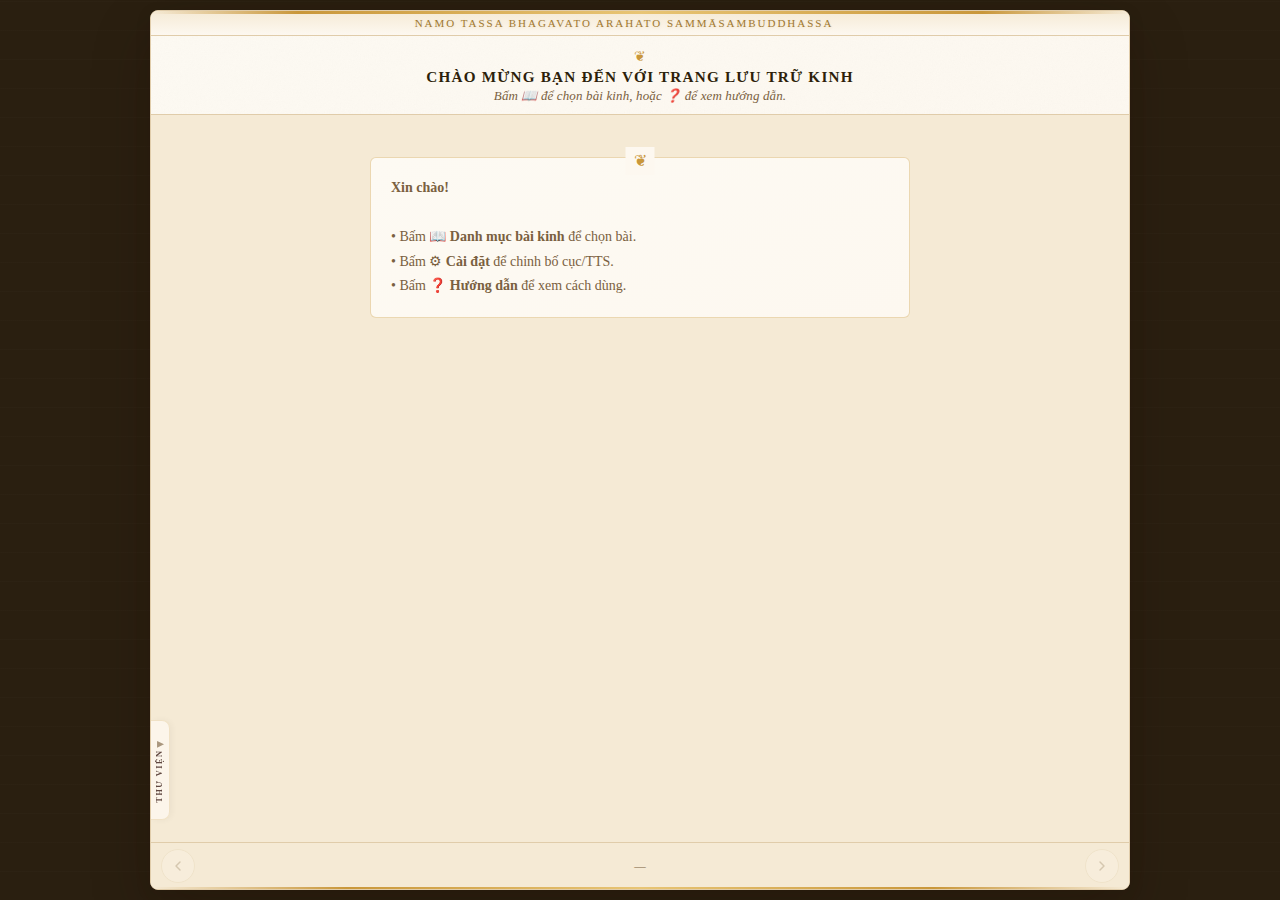
<file: index.html>
<!DOCTYPE html>
<html lang="vi">
<head>
  <meta charset="UTF-8">
  <meta name="viewport" content="width=device-width, initial-scale=1.0, maximum-scale=1.0, user-scalable=no">
  <title>Sutta Reader</title>

  <!-- FIX: Add font imports for Noto Serif and Cinzel -->
  <link rel="preconnect" href="https://fonts.googleapis.com">
  <link rel="preconnect" href="https://fonts.gstatic.com" crossorigin>
  <link href="https://fonts.googleapis.com/css2?family=Noto+Serif:ital,wght@0,400;0,600;0,700;0,800;1,400&family=Cinzel:wght@500;700&display=swap" rel="stylesheet">

  <link rel="stylesheet" href="styles.css">
</head>
<body>

<!-- FIX: Added missing .app wrapper that CSS expects -->
<div class="app">
  <div class="card" id="card">

    <!-- TOP NOTE -->
    <div class="top-note" role="note">
      <span class="top-note-text">NAMO TASSA BHAGAVATO ARAHATO SAMMĀSAMBUDDHASSA</span>
      <div class="top-note-actions"></div>
    </div>

    <!-- HEADER -->
    <div class="header" role="banner">
      <h1 id="title">Chưa chọn bài</h1>
      <div id="subtitle" aria-live="polite">—</div>
    </div>

    <!-- NỘI DUNG KINH -->
    <div id="sutraGrid" role="main" aria-live="polite" aria-busy="false"></div>

    <!-- NAV BAR -->
    <div class="nav-bar">
      <button id="btnPrev" class="nav-btn" disabled aria-label="Bài trước">
        <svg viewBox="0 0 24 24" width="16" height="16" fill="none" stroke="currentColor"
             stroke-width="2.2" stroke-linecap="round" stroke-linejoin="round"
             role="presentation" aria-hidden="true">
          <polyline points="15 18 9 12 15 6"></polyline>
        </svg>
      </button>
      <div id="navTitle" class="nav-title">—</div>
      <button id="btnNext" class="nav-btn" disabled aria-label="Bài tiếp theo">
        <svg viewBox="0 0 24 24" width="16" height="16" fill="none" stroke="currentColor"
             stroke-width="2.2" stroke-linecap="round" stroke-linejoin="round"
             role="presentation" aria-hidden="true">
          <polyline points="9 18 15 12 9 6"></polyline>
        </svg>
      </button>
    </div>

    <!-- BACK TO TOP -->
    <button id="btnBackTop" aria-label="Lên đầu trang">↑</button>

    <!-- NÚT MỞ SIDEBAR -->
    <button type="button" id="sidebar-btn" title="Open sutta list" aria-label="Mở danh mục bài kinh">
      <span class="sidebar-label" data-i18n="btn-library">Library</span>
      <span class="sidebar-arrow" aria-hidden="true">▸</span>
    </button>

    <!-- PANEL DANH MỤC KINH -->
    <!-- FIX: Removed aria-modal="false" (misleading for non-modal panel) -->
    <div id="sutraMenuPanel" class="panel" role="dialog"
         aria-label="Danh mục bài kinh" aria-hidden="true" inert>

      <div class="search-box">
        <input id="sutraSearch" type="search"
               placeholder="Nhập tên bài kinh cần tìm..."
               aria-label="Tìm kiếm bài kinh" autocomplete="off">
      </div>
      <div id="sutraSearchResults" class="search-results" role="listbox" aria-label="Kết quả tìm kiếm"></div>
      <ul id="sutraMenuList" class="sutra-list" role="tree" aria-label="Mục lục bài kinh"></ul>

      <!-- Toolbar -->
      <div class="panel-toolbar">
        <div class="toolbar-group">
          <button id="btnSettings" class="toolbar-btn"
                  aria-label="Cài đặt hiển thị" aria-haspopup="true" aria-expanded="false">
            <svg viewBox="0 0 24 24" width="15" height="15" fill="none" stroke="currentColor"
                 stroke-width="1.7" stroke-linecap="round" stroke-linejoin="round"
                 role="presentation" aria-hidden="true">
              <circle cx="12" cy="12" r="4"></circle>
              <path d="M12 3v2"></path><path d="M18.364 5.636 16.95 7.05"></path>
              <path d="M21 12h-2"></path><path d="M18.364 18.364 16.95 16.95"></path>
              <path d="M12 21v-2"></path><path d="M5.636 18.364 7.05 16.95"></path>
              <path d="M3 12h2"></path><path d="M5.636 5.636 7.05 7.05"></path>
            </svg>
          </button>
          <!-- FIX: Added aria-label fallback text for when SVG doesn't render -->
          <button id="btnUiLang" class="toolbar-btn btn-flag" aria-label="Đổi ngôn ngữ giao diện">
            <span class="sr-only" style="position:absolute;width:1px;height:1px;overflow:hidden;clip:rect(0,0,0,0)">Ngôn ngữ</span>
          </button>
          <button id="btnGuide" class="toolbar-btn" aria-label="Hướng dẫn sử dụng">
            <svg viewBox="0 0 24 24" width="14" height="14" fill="none" stroke="currentColor"
                 stroke-width="1.7" stroke-linecap="round" stroke-linejoin="round"
                 role="presentation" aria-hidden="true">
              <circle cx="12" cy="12" r="9"></circle>
              <path d="M9.5 9a2.5 2.5 0 0 1 5 0c0 1.4-.9 2-1.6 2.4-.7.4-1.1.7-1.1 1.6v.4"></path>
              <path d="M12 16.2h.01"></path>
            </svg>
          </button>

          <button class="toolbar-btn btn-dark-toggle" id="btnDarkMode"
                  title="Chế độ tối" aria-label="Chuyển sáng/tối">🌙</button>
        </div>
      </div>

    </div><!-- /#sutraMenuPanel -->

    <!-- SETTINGS PANEL — nằm ngoài sutraMenuPanel để tránh bị inert block -->
    <div id="settingsPanel" class="panel" aria-hidden="true" inert>
      <div class="set-panel-header">
        <div class="panel-title" id="settingsTitle">Tuỳ chỉnh</div>
      </div>
      <div class="set-panel-body">

        <!-- ① NGÔN NGỮ -->
        <div class="set-sec">
          <div class="set-sec-hd">
            <span class="set-sec-title" id="settingsLangLabel">Ngôn ngữ</span>
            <span class="set-sec-sub" id="settingsLangSub">Hiện / ẩn cột</span>
          </div>
          <div class="set-sec-body">
            <div class="set-pills cols-3">
              <button class="pill active" id="btnPali" aria-pressed="true">Pāli</button>
              <button class="pill active" id="btnEng"  aria-pressed="true">English</button>
              <button class="pill active" id="btnVie"  aria-pressed="true">Việt</button>
            </div>
          </div>
        </div>

        <!-- ② BỐ CỤC -->
        <div class="set-sec" id="layoutRow">
          <div class="set-sec-hd">
            <span class="set-sec-title" id="settingsLayoutLabel">Bố cục</span>
          </div>
          <div class="set-sec-body">
            <div class="set-pills">
              <button class="pill pill-wide active" id="btnLayout" aria-pressed="false">
                <span class="pill-icon">☰</span> Xếp dọc
              </button>
              <button class="pill pill-wide" id="btnFullWidth" aria-pressed="false">
                <span class="pill-icon">⛶</span> Full width
              </button>
            </div>
          </div>
        </div>

        <!-- ③ CỠ CHỮ & GIÃN DÒNG -->
        <div class="set-sec">
          <div class="set-sec-hd">
            <span class="set-sec-title" id="settingsDisplayLabel">Hiển thị</span>
          </div>
          <div class="set-sec-body">
            <div class="slider-row">
              <div class="slider-label-row">
                <span class="set-mini-label" id="settingsFontSizeLabel">Cỡ chữ</span>
                <span class="slider-value-badge" id="zoomValueBadge">100%</span>
              </div>
              <div class="slider-track-wrap">
                <span class="slider-icon">A</span>
                <input type="range" class="sutra-slider" id="sliderZoom"
                       min="80" max="160" step="5" value="100"
                       aria-label="Cỡ chữ">
                <span class="slider-icon slider-icon-lg">A</span>
                <button class="slider-reset-btn" id="btnZoomReset" title="Reset" aria-label="Reset cỡ chữ">↺</button>
              </div>
            </div>
            <div class="slider-row">
              <div class="slider-label-row">
                <span class="set-mini-label" id="settingsLineHeightLabel">Giãn dòng</span>
                <span class="slider-value-badge" id="lineHeightValueBadge">1.85</span>
              </div>
              <div class="slider-track-wrap">
                <span class="slider-icon">≡</span>
                <input type="range" class="sutra-slider" id="sliderLineHeight"
                       min="130" max="260" step="5" value="185"
                       aria-label="Giãn dòng">
                <span class="slider-icon slider-icon-lg">☰</span>
                <button class="slider-reset-btn" id="btnLineHeightReset" title="Reset" aria-label="Reset giãn dòng">↺</button>
              </div>
            </div>
          </div>
        </div>

        <!-- ④ ĐỌC KINH (TTS) -->
        <div class="set-sec" id="ttsSection">
          <div class="set-sec-hd">
            <span class="set-sec-title" id="settingsTtsTitle">Đọc kinh</span>
            <span class="set-sec-sub" id="settingsTtsUiLabel">Text-to-Speech</span>
          </div>
          <div class="set-sec-body">
            <div class="tts-bar">
              <button class="tts-btn" id="btnReadTts"  title="Phát" aria-label="Phát TTS">▶</button>
              <button class="tts-btn" id="btnPauseTts" title="Tạm dừng" aria-label="Tạm dừng TTS" disabled>⏸</button>
              <button class="tts-btn" id="btnStopTts"  title="Dừng" aria-label="Dừng TTS" disabled>⏹</button>
            </div>
            <div class="set-note" id="settingsTtsNote">Chọn đoạn kinh rồi nhấn ▶ để nghe đọc.</div>
          </div>
        </div>

      </div><!-- /.set-panel-body -->
    </div><!-- /#settingsPanel -->

  </div><!-- /#card -->
</div><!-- /.app -->

<!-- GUIDE OVERLAY -->
<div id="guideOverlay" role="dialog" aria-modal="true" aria-label="Hướng dẫn sử dụng"
     aria-hidden="true">
  <div class="guide-dialog"></div>
</div>

<!-- Scripts: toc.js must load BEFORE app.js so SUTRA_INDEX is available -->
<script src="toc.js"></script>
<script src="app.js"></script>
</body>
</html>
</file>
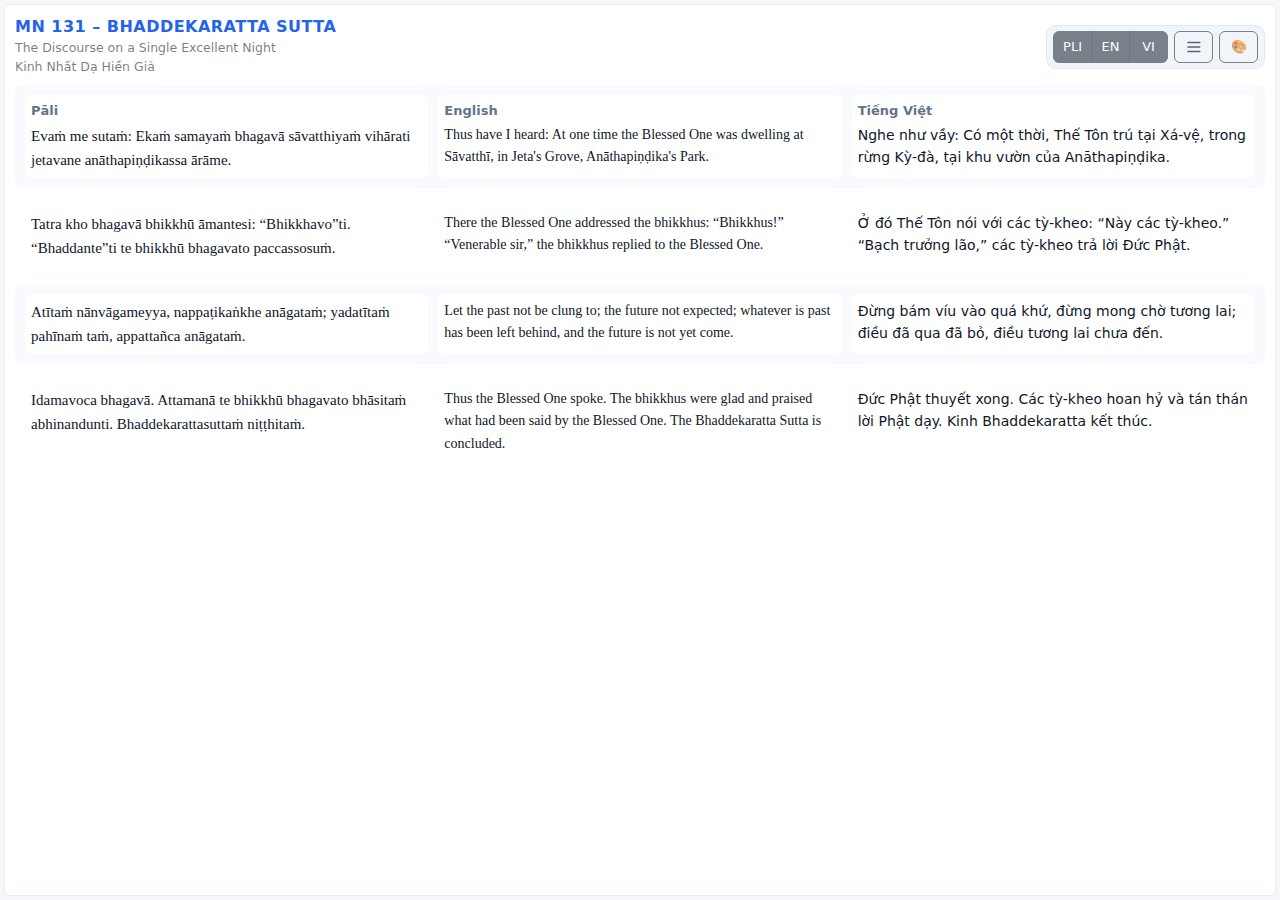
<file: mn131-bhaddekaratta.html>
<!doctype html>
<html lang="vi">
<head>
  <meta charset="utf-8" />
  <meta name="viewport" content="width=device-width,initial-scale=1" />
  <title>MN 131 – Bhaddekaratta Sutta</title>

  <link href="https://cdn.jsdelivr.net/npm/bootstrap@5.3.3/dist/css/bootstrap.min.css" rel="stylesheet">

  <style>
    :root{
      --bg:#f5f7fb;
      --card:#ffffff;
      --muted:#64748b;
      --accent:#2563eb;
    }
    *{box-sizing:border-box}

    html,body{
      height:100%;
      margin:0;
      padding:0;
      font-family:system-ui,Segoe UI,Roboto,Helvetica,Arial;
      background:var(--bg);
      color:#0f172a;
    }

    .page-wrapper{
      height:100%;
      display:flex;
      align-items:stretch;
      justify-content:center;
      padding:4px;
    }

    .sutra-card{
      background:var(--card);
      border-radius:5px;
      border:1px solid #e6edf7;
      padding:6px 10px 10px;
      max-width:none;
      width:100%;
      margin:0 auto;
      display:flex;
      flex-direction:column;
    }

    /* HEADER */
    .sutra-header{
      display:flex;
      align-items:center;
      justify-content:space-between;
      gap:12px;
      padding-top:6px;
      padding-bottom:4px;
    }

    .sutra-title{
      font-size:1rem;
      font-weight:800;
      text-transform:uppercase;
      letter-spacing:.03em;
      color:var(--accent);
      margin:0;
      line-height:1.25;
    }

    #sutraSubtitle{
      font-size:12.5px;
      opacity:.78;
      margin-top:2px;
    }

    .controls{
      display:flex;
      align-items:center;
      gap:6px;
      background:#f1f5f9;
      padding:5px 6px;
      border-radius:10px;
      border:1px solid #e2e8f0;
    }

    .controls .btn{
      width:39px;
      height:32px;
      padding:0 .6rem;
      display:inline-flex;
      align-items:center;
      justify-content:center;
      font-size:13px;
      border-radius:6px;
      white-space:nowrap;
      opacity:.9;
    }
    .controls .btn:hover{
      opacity:1;
    }

    .sutra-grid{
      flex:1 1 auto;
      display:flex;
      flex-direction:column;
      gap:8px;
      overflow:auto;
      padding-top:4px;
    }

    .sutra-row{
      display:grid;
      grid-template-columns:1fr 1fr 1fr;
      gap:10px;
      padding:10px;
      border-radius:8px;
    }
    .sutra-row:nth-child(odd){
      background:rgba(37,99,235,0.03);
    }

    .sutra-col{
      min-height:1px;
      padding:6px;
      border-radius:6px;
    }

    .pali{font-family:"Noto Serif",serif;font-size:15px;line-height:1.6}
    .eng{font-family:Georgia,serif;font-size:14px;line-height:1.6}
    .vie{font-family:system-ui;font-size:14px;line-height:1.6}
    .col-head{font-weight:600;color:var(--muted);font-size:13px;margin-bottom:4px}

    .hide-pali .pali-col{display:none;}
    .hide-eng  .eng-col {display:none;}
    .hide-vie  .vie-col {display:none;}

    .stack .sutra-row{grid-template-columns:1fr;}

    /* Overlay cho Color */
    .overlay{
      position:fixed;
      inset:0;
      background:rgba(15,23,42,0.45);
      display:none;
      align-items:center;
      justify-content:center;
      z-index:2000;
    }
    .overlay.show{display:flex;}
    .dialog{
      background:var(--card);
      border-radius:12px;
      padding:14px 18px;
      max-width:450px;
      width:90%;
      box-shadow:0 18px 45px rgba(15,23,42,0.35);
    }
    .dialog-close{
      border:none;
      background:transparent;
      font-size:20px;
      line-height:1;
      cursor:pointer;
      color:#64748b;
      padding-left:8px;
    }
    .dialog-close:hover{color:#0f172a;}

    .tab-btn.active{
      background-color:var(--accent);
      color:#fff !important;
    }

    .dialog .btn{
      min-width:110px;
      text-align:center;
    }

    /* SVG icon Row / Col */
    .layout-icon{
      width:18px;
      height:18px;
      stroke:#475569;
      stroke-width:2;
      stroke-linecap:round;
      fill:none;
      transition:transform .15s ease;
    }
    /* Col = xoay 90 độ */
    .layout-icon.vertical{
      transform:rotate(90deg);
    }

    /* Responsive header cho tablet/mobile */
    @media (max-width: 1024px){
      .sutra-header{
        flex-direction:column-reverse;
        align-items:flex-start;
        gap:6px;
      }
      .controls{
        width:100%;
        justify-content:flex-start;
        flex-wrap:wrap;
      }
    }

    @media(max-width:768px){
        .sutra-row{
    grid-template-columns:1fr;
  }

  .controls{
    width:100%;
    justify-content:flex-end;
    flex-wrap:nowrap;   /* ép nằm 1 hàng */
    gap:4px;
  }

  .controls .btn{
    min-width:auto;
    padding:0 10px;     /* hơi gọn hơn để đủ chỗ */
  }
    }
  </style>
</head>
<body>
  <div class="page-wrapper">
    <div class="sutra-card">
      <!-- HEADER TRONG TRANG KINH -->
      <div class="sutra-header">
        <div>
          <h1 id="sutraTitleLocal" class="sutra-title">
            MN 131 – BHADDEKARATTA SUTTA
          </h1>
          <div id="sutraSubtitle" class="text-muted small">
            <!-- sẽ được JS set lại -->
            Kinh Nhất Dạ Hiền Giả
          </div>
        </div>

        <div class="controls" aria-label="Languages and view">
          <div class="btn-group btn-group-sm" role="group" aria-label="Languages">
            <button type="button" class="btn btn-outline-secondary active" id="btnPali">PLI</button>
            <button type="button" class="btn btn-outline-secondary active" id="btnEng">EN</button>
            <button type="button" class="btn btn-outline-secondary active" id="btnVie">VI</button>
          </div>
          <button id="btnLayout" class="btn btn-outline-secondary btn-sm" type="button" title="Đổi kiểu hiển thị">
            <svg id="layoutIcon" class="layout-icon" viewBox="0 0 24 24" aria-hidden="true">
              <line x1="4" y1="6"  x2="20" y2="6"  />
              <line x1="4" y1="12" x2="20" y2="12" />
              <line x1="4" y1="18" x2="20" y2="18" />
            </svg>
          </button>
          <button id="btnColor" class="btn btn-outline-secondary btn-sm" type="button" title="Màu sắc cột">
            🎨
          </button>
        </div>
      </div>

      <!-- NỘI DUNG KINH -->
      <div id="sutraGrid" class="sutra-grid">
        <!-- Row 1 -->
        <div class="sutra-row" data-idx="1">
          <div class="sutra-col pali-col">
            <div class="col-head">Pāli</div>
            <div class="pali">
              Evaṁ me sutaṁ: Ekaṁ samayaṁ bhagavā sāvatthiyaṁ vihārati jetavane anāthapiṇḍikassa ārāme.
            </div>
          </div>
          <div class="sutra-col eng-col">
            <div class="col-head">English</div>
            <div class="eng">
              Thus have I heard: At one time the Blessed One was dwelling at Sāvatthī, in Jeta's Grove, Anāthapiṇḍika's Park.
            </div>
          </div>
          <div class="sutra-col vie-col">
            <div class="col-head">Tiếng Việt</div>
            <div class="vie">
              Nghe như vầy: Có một thời, Thế Tôn trú tại Xá-vệ, trong rừng Kỳ-đà, tại khu vườn của Anāthapiṇḍika.
            </div>
          </div>
        </div>

        <!-- Row 2 -->
        <div class="sutra-row" data-idx="2">
          <div class="sutra-col pali-col">
            <div class="pali">
              Tatra kho bhagavā bhikkhū āmantesi: “Bhikkhavo”ti. “Bhaddante”ti te bhikkhū bhagavato paccassosuṁ.
            </div>
          </div>
          <div class="sutra-col eng-col">
            <div class="eng">
              There the Blessed One addressed the bhikkhus: “Bhikkhus!” “Venerable sir,” the bhikkhus replied to the Blessed One.
            </div>
          </div>
          <div class="sutra-col vie-col">
            <div class="vie">
              Ở đó Thế Tôn nói với các tỳ-kheo: “Này các tỳ-kheo.” “Bạch trưởng lão,” các tỳ-kheo trả lời Đức Phật.
            </div>
          </div>
        </div>

        <!-- Row 3 -->
        <div class="sutra-row" data-idx="3">
          <div class="sutra-col pali-col">
            <div class="pali">
              Atītaṁ nānvāgameyya, nappaṭikaṅkhe anāgataṁ; yadatītaṁ pahīnaṁ taṁ, appattañca anāgataṁ.
            </div>
          </div>
          <div class="sutra-col eng-col">
            <div class="eng">
              Let the past not be clung to; the future not expected; whatever is past has been left behind, and the future is not yet come.
            </div>
          </div>
          <div class="sutra-col vie-col">
            <div class="vie">
              Đừng bám víu vào quá khứ, đừng mong chờ tương lai; điều đã qua đã bỏ, điều tương lai chưa đến.
            </div>
          </div>
        </div>

        <!-- Row 4 -->
        <div class="sutra-row" data-idx="4">
          <div class="sutra-col pali-col">
            <div class="pali">
              Idamavoca bhagavā. Attamanā te bhikkhū bhagavato bhāsitaṁ abhinandunti. Bhaddekarattasuttaṁ niṭṭhitaṁ.
            </div>
          </div>
          <div class="sutra-col eng-col">
            <div class="eng">
              Thus the Blessed One spoke. The bhikkhus were glad and praised what had been said by the Blessed One. The Bhaddekaratta Sutta is concluded.
            </div>
          </div>
          <div class="sutra-col vie-col">
            <div class="vie">
              Đức Phật thuyết xong. Các tỳ-kheo hoan hỷ và tán thán lời Phật dạy. Kinh Bhaddekaratta kết thúc.
            </div>
          </div>
        </div>
      </div>
    </div>
  </div>

  <!-- COLOR OVERLAY -->
  <div id="colorOverlay" class="overlay" aria-hidden="true">
    <div class="dialog" role="dialog" aria-modal="true">
      <div class="d-flex justify-content-between align-items-center mb-2">
        <h2 id="colorTitle" class="mb-0">🎨 </h2>
        <div class="d-flex align-items-center gap-2">
          <div class="btn-group btn-group-sm" role="tablist">
            <button type="button" class="btn btn-outline-secondary tab-btn active" id="tabPali">
              Pāli
            </button>
            <button type="button" class="btn btn-outline-secondary tab-btn" id="tabEng">
              English
            </button>
            <button type="button" class="btn btn-outline-secondary tab-btn" id="tabVie">
              Vietnamese
            </button>
          </div>
          <button type="button" class="dialog-close" id="colorClose">×</button>
        </div>
      </div>

      <!-- Pāli -->
      <div id="colorContentPali">
        <p class="mb-2">Chỉnh màu cho cột Pāli.</p>
        <p class="mb-2">Color settings for the Pali column.</p>
        <div class="mb-2 d-flex justify-content-between align-items-center">
          <span>Màu chữ / Text color :</span>
          <input id="paliColor" type="color" title="Màu chữ Pāli" value="#0f172a">
        </div>
        <div class="mb-2 d-flex justify-content-between align-items-center">
          <span>Màu nền / Background:</span>
          <input id="paliBg" type="color" title="Màu nền Pāli" value="#ffffff">
        </div>
        <div class="text-end mt-2">
          <button class="btn btn-outline-secondary btn-sm" type="button" id="resetPali">Reset / Đặt lại</button>
        </div>
      </div>

      <!-- English -->
      <div id="colorContentEng" class="d-none">
        <p class="mb-2">Chỉnh màu cho cột English.</p>
        <p class="mb-2">Color settings for the English column.</p>
        <div class="mb-2 d-flex justify-content-between align-items-center">
          <span>Màu chữ / Text color :</span>
          <input id="engColor" type="color" title="English text color" value="#0f172a">
        </div>
        <div class="mb-2 d-flex justify-content-between align-items-center">
          <span>Màu nền / Background:</span>
          <input id="engBg" type="color" title="English background color" value="#ffffff">
        </div>
        <div class="text-end mt-2">
          <button class="btn btn-outline-secondary btn-sm" type="button" id="resetEng">Reset / Đặt lại</button>
        </div>
      </div>

      <!-- Vietnamese -->
      <div id="colorContentVie" class="d-none">
        <p class="mb-2">Chỉnh màu cho cột Tiếng Việt.</p>
        <p class="mb-2">Color settings for the Vietnamese column.</p>
        <div class="mb-2 d-flex justify-content-between align-items-center">
          <span>Màu chữ / Text color :</span>
          <input id="vieColor" type="color" title="Màu chữ Tiếng Việt" value="#0f172a">
        </div>
        <div class="mb-2 d-flex justify-content-between align-items-center">
          <span>Màu nền / Background:</span>
          <input id="vieBg" type="color" title="Màu nền Tiếng Việt" value="#ffffff">
        </div>
        <div class="text-end mt-2">
          <button class="btn btn-outline-secondary btn-sm" type="button" id="resetVie">Reset / Đặt lại</button>
        </div>
      </div>
    </div>
  </div>

  <script>
    (function(){
      'use strict';

      const grid        = document.getElementById('sutraGrid');
      const card        = document.querySelector('.sutra-card');
      const btnPali     = document.getElementById('btnPali');
      const btnEng      = document.getElementById('btnEng');
      const btnVie      = document.getElementById('btnVie');
      const btnLayout   = document.getElementById('btnLayout');
      const btnColor    = document.getElementById('btnColor');
      const layoutIcon  = document.getElementById('layoutIcon');

      const paliCols    = document.querySelectorAll('.pali-col');
      const engCols     = document.querySelectorAll('.eng-col');
      const vieCols     = document.querySelectorAll('.vie-col');

      const colorOverlay    = document.getElementById('colorOverlay');
      const colorClose      = document.getElementById('colorClose');
      const tabPali         = document.getElementById('tabPali');
      const tabEng          = document.getElementById('tabEng');
      const tabVie          = document.getElementById('tabVie');
      const colorContentPali = document.getElementById('colorContentPali');
      const colorContentEng  = document.getElementById('colorContentEng');
      const colorContentVie  = document.getElementById('colorContentVie');

      const paliBgInput     = document.getElementById('paliBg');
      const paliColorInput  = document.getElementById('paliColor');
      const engBgInput      = document.getElementById('engBg');
      const engColorInput   = document.getElementById('engColor');
      const vieBgInput      = document.getElementById('vieBg');
      const vieColorInput   = document.getElementById('vieColor');

      const resetPaliBtn    = document.getElementById('resetPali');
      const resetEngBtn     = document.getElementById('resetEng');
      const resetVieBtn     = document.getElementById('resetVie');

      const subTitle        = document.getElementById('sutraSubtitle');

      let showPali = true;
      let showEng  = true;
      let showVie  = true;

      const defaultColors = {
        paliBg: '#ffffff',
        paliColor: '#0f172a',
        engBg: '#ffffff',
        engColor: '#0f172a',
        vieBg: '#ffffff',
        vieColor: '#0f172a'
      };

      /* ==== Subtitle theo ngôn ngữ đang hiển thị ==== */
      function updateSubtitleByLang(){
        if(showEng && showVie){
          subTitle.innerHTML =
            'The Discourse on a Single Excellent Night<br>' +
            'Kinh Nhất Dạ Hiền Giả';
        }else if(showEng){
          subTitle.textContent = 'The Discourse on a Single Excellent Night';
        }else if(showVie){
          subTitle.textContent = 'Kinh Nhất Dạ Hiền Giả';
        }else{
          subTitle.textContent = '';
        }
      }

      /* ==== Layout & visibility ==== */
      function adjustRowColumns(){
        const rows = grid.querySelectorAll('.sutra-row');
        rows.forEach(row=>{
          if(card.classList.contains('stack')){
            row.style.gridTemplateColumns = '1fr';
            return;
          }
          const cols = Array.from(row.querySelectorAll('.sutra-col'));
          const visible = cols.filter(col=>{
            if(col.classList.contains('pali-col') && !showPali) return false;
            if(col.classList.contains('eng-col')  && !showEng)  return false;
            if(col.classList.contains('vie-col')  && !showVie)  return false;
            return true;
          });
          const n = Math.max(1, visible.length);
          row.style.gridTemplateColumns = `repeat(${n},1fr)`;
        });
      }

      function updateVisibility(){
        grid.classList.toggle('hide-pali', !showPali);
        grid.classList.toggle('hide-eng',  !showEng);
        grid.classList.toggle('hide-vie',  !showVie);
        adjustRowColumns();
      }

      btnPali.addEventListener('click',()=>{
        showPali = !showPali;
        btnPali.classList.toggle('active', showPali);
        updateVisibility();
        updateSubtitleByLang();
      });

      btnEng.addEventListener('click',()=>{
        showEng = !showEng;
        btnEng.classList.toggle('active', showEng);
        updateVisibility();
        updateSubtitleByLang();
      });

      btnVie.addEventListener('click',()=>{
        showVie = !showVie;
        btnVie.classList.toggle('active', showVie);
        updateVisibility();
        updateSubtitleByLang();
      });

      btnLayout.addEventListener('click',()=>{
        card.classList.toggle('stack');
        const isStack = card.classList.contains('stack');
        layoutIcon.classList.toggle('vertical', isStack);
        adjustRowColumns();
      });

      /* ==== Overlay Color ==== */
      function setColorTab(lang){
        const isPali = lang === 'pali';
        const isEng  = lang === 'eng';
        const isVie  = lang === 'vie';

        tabPali.classList.toggle('active', isPali);
        tabEng.classList.toggle('active',  isEng);
        tabVie.classList.toggle('active',  isVie);

        colorContentPali.classList.toggle('d-none', !isPali);
        colorContentEng.classList.toggle('d-none',  !isEng);
        colorContentVie.classList.toggle('d-none',  !isVie);
      }

      function openColor(){
        colorOverlay.classList.add('show');
        colorOverlay.setAttribute('aria-hidden','false');
      }
      function closeColor(){
        colorOverlay.classList.remove('show');
        colorOverlay.setAttribute('aria-hidden','true');
      }

      btnColor.addEventListener('click',(e)=>{
        e.stopPropagation();
        openColor();
      });
      colorClose.addEventListener('click',(e)=>{
        e.stopPropagation();
        closeColor();
      });
      colorOverlay.addEventListener('click',(e)=>{
        if(e.target===colorOverlay) closeColor();
      });

      tabPali.addEventListener('click',(e)=>{ e.stopPropagation(); setColorTab('pali'); });
      tabEng.addEventListener('click',(e)=>{ e.stopPropagation(); setColorTab('eng'); });
      tabVie.addEventListener('click',(e)=>{ e.stopPropagation(); setColorTab('vie'); });

      /* ==== Load / Save màu (bh_colors) ==== */
      function loadColors(){
        let saved = {};
        try{
          saved = JSON.parse(localStorage.getItem('bh_colors') || '{}');
        }catch(e){
          saved = {};
        }

        const colors = {
          paliBg:   saved.paliBg   || defaultColors.paliBg,
          paliColor:saved.paliColor|| defaultColors.paliColor,
          engBg:    saved.engBg    || defaultColors.engBg,
          engColor: saved.engColor || defaultColors.engColor,
          vieBg:    saved.vieBg    || defaultColors.vieBg,
          vieColor: saved.vieColor || defaultColors.vieColor
        };

        paliBgInput.value    = colors.paliBg;
        paliColorInput.value = colors.paliColor;
        engBgInput.value     = colors.engBg;
        engColorInput.value  = colors.engColor;
        vieBgInput.value     = colors.vieBg;
        vieColorInput.value  = colors.vieColor;

        paliCols.forEach(c=>{
          c.style.background = colors.paliBg;
          c.style.color      = colors.paliColor;
        });
        engCols.forEach(c=>{
          c.style.background = colors.engBg;
          c.style.color      = colors.engColor;
        });
        vieCols.forEach(c=>{
          c.style.background = colors.vieBg;
          c.style.color      = colors.vieColor;
        });
      }

      function saveColors(){
        const obj = {
          paliBg:   paliBgInput.value   || defaultColors.paliBg,
          paliColor:paliColorInput.value|| defaultColors.paliColor,
          engBg:    engBgInput.value    || defaultColors.engBg,
          engColor: engColorInput.value || defaultColors.engColor,
          vieBg:    vieBgInput.value    || defaultColors.vieBg,
          vieColor: vieColorInput.value || defaultColors.vieColor
        };
        try{
          localStorage.setItem('bh_colors', JSON.stringify(obj));
        }catch(e){}
      }

      function setupColorControls(cols, bgInput, colorInput, resetBtn, defaults){
        bgInput.addEventListener('input', e=>{
          const value = e.target.value;
          cols.forEach(c=>{ c.style.background = value; });
          saveColors();
        });

        colorInput.addEventListener('input', e=>{
          const value = e.target.value;
          cols.forEach(c=>{ c.style.color = value; });
          saveColors();
        });

        resetBtn.addEventListener('click',()=>{
          cols.forEach(c=>{
            c.style.background = defaults.bg;
            c.style.color      = defaults.color;
          });
          bgInput.value    = defaults.bg;
          colorInput.value = defaults.color;
          saveColors();
        });
      }

      setupColorControls(
        paliCols,
        paliBgInput,
        paliColorInput,
        resetPaliBtn,
        {bg: defaultColors.paliBg, color: defaultColors.paliColor}
      );
      setupColorControls(
        engCols,
        engBgInput,
        engColorInput,
        resetEngBtn,
        {bg: defaultColors.engBg, color: defaultColors.engColor}
      );
      setupColorControls(
        vieCols,
        vieBgInput,
        vieColorInput,
        resetVieBtn,
        {bg: defaultColors.vieBg, color: defaultColors.vieColor}
      );

      // init
      setColorTab('pali');
      loadColors();
      updateVisibility();
      updateSubtitleByLang();
      layoutIcon.classList.remove('vertical');
    })();
  </script>
</body>
</html>
</file>
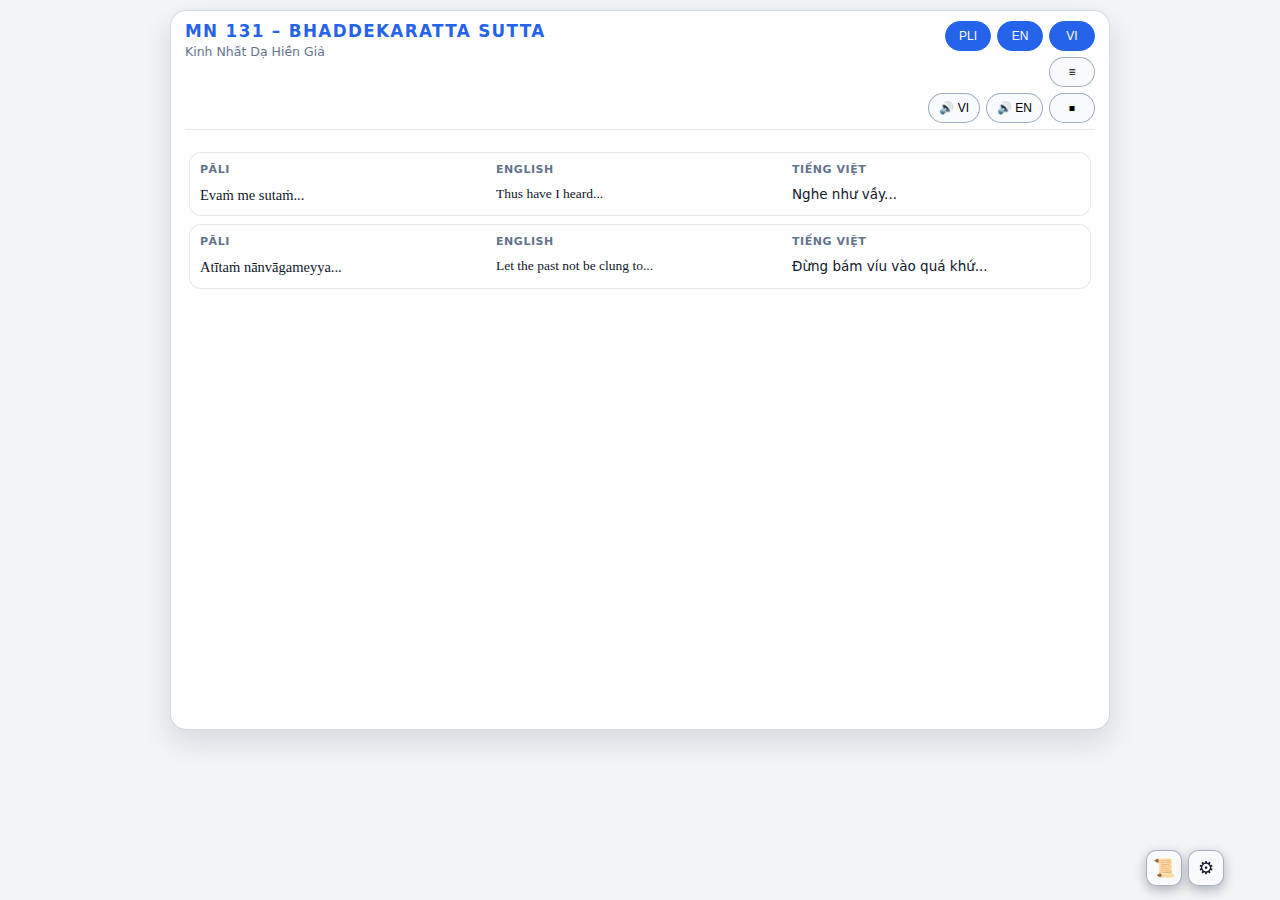
<file: test.html>
<!doctype html>
<html lang="vi">
<head>
  <meta charset="utf-8">
  <title>Trình đọc Kinh Nikāya</title>
  <meta name="viewport" content="width=device-width, initial-scale=1">

  <style>
    :root{
      --bg:#f3f4f6;
      --card:#ffffff;
      --muted:#64748b;
      --accent:#2563eb;
      --border:#e2e8f0;
    }

    *{box-sizing:border-box;}

    body{
      margin:0;
      font-family:system-ui,-apple-system,"Segoe UI",Roboto,Helvetica,Arial,sans-serif;
      background:var(--bg);
      color:#0f172a;
    }

    .app{
      max-width:960px;
      margin:0 auto;
      padding:10px;
    }

    .card{
      background:var(--card);
      border-radius:16px;
      border:1px solid rgba(148,163,184,0.4);
      box-shadow:0 12px 30px rgba(15,23,42,0.12);
      padding:10px 14px 14px;
      display:flex;
      flex-direction:column;
      min-height:80vh;
      position:relative;
    }

    /* HEADER */
    .header{
      border-bottom:1px solid rgba(148,163,184,0.25);
      padding-bottom:6px;
      margin-bottom:6px;
      display:flex;
      gap:10px;
      align-items:flex-start;
      justify-content:space-between;
    }

    .header-main{
      flex:1 1 auto;
      min-width:0;
    }

    #title{
      margin:0;
      font-size:1.05rem;
      font-weight:800;
      letter-spacing:.08em;
      text-transform:uppercase;
      color:var(--accent);
      white-space:nowrap;
      overflow:hidden;
      text-overflow:ellipsis;
    }

    #subtitle{
      margin-top:3px;
      font-size:12.5px;
      color:var(--muted);
    }

    /* TOOLBAR */
    .toolbar{
      display:flex;
      flex-direction:column;
      align-items:flex-end;
      gap:6px;
    }

    .lang-buttons,
    .view-buttons,
    .tts-buttons{
      display:flex;
      gap:6px;
      flex-wrap:wrap;
      justify-content:flex-end;
    }

    .toolbar button{
      height:30px;
      min-width:46px;
      padding:0 10px;
      border-radius:999px;
      border:1px solid rgba(148,163,184,0.9);
      background:#f8fafc;
      font-size:12px;
      cursor:pointer;
      display:inline-flex;
      align-items:center;
      justify-content:center;
      white-space:nowrap;
    }

    .toolbar button.active{
      background:var(--accent);
      color:#fff;
      border-color:var(--accent);
    }

    .icon-btn{
      width:30px;
      min-width:30px;
      padding:0;
      border-radius:10px;
    }

    /* GRID */
    #sutraGrid{
      margin-top:8px;
      flex:1 1 auto;
      display:flex;
      flex-direction:column;
      gap:8px;
      max-height:70vh;
      overflow:auto;
      padding:8px 4px 40px;
    }

    .sutra-row{
      display:grid;
      grid-template-columns:1fr 1fr 1fr;
      gap:8px;
      padding:8px 10px;
      border-radius:12px;
      border:1px solid rgba(148,163,184,0.25);
      background:#ffffff;
      position:relative;
    }

    .sutra-col{
      font-size:13.5px;
      line-height:1.7;
    }

    .pali{font-family:"Noto Serif",serif;font-size:14.5px;}
    .eng{font-family:Georgia,serif;}
    .vie{font-family:system-ui;}

    .col-head{
      font-size:11px;
      text-transform:uppercase;
      letter-spacing:.05em;
      color:var(--muted);
      margin-bottom:3px;
      font-weight:600;
    }

    .hide-pali .pali-col{display:none;}
    .hide-eng  .eng-col {display:none;}
    .hide-vie  .vie-col {display:none;}

    .stack .sutra-row{grid-template-columns:1fr;}

    /* Highlight dòng đang đọc */
    .sutra-row.reading{
      background:#ffffff;
      border:2px solid rgba(37,99,235,0.95);
      box-shadow:0 0 0 3px rgba(191,219,254,0.9);
      z-index:1;
    }

    /* FLOATING BUTTONS */
    .fab{
      position:fixed;
      bottom:14px;
      width:36px;
      height:36px;
      border-radius:10px;
      border:1px solid rgba(148,163,184,0.8);
      background:#f8fafc;
      color:#0f172a;
      font-size:18px;
      cursor:pointer;
      display:flex;
      align-items:center;
      justify-content:center;
      box-shadow:0 4px 12px rgba(15,23,42,0.3);
      z-index:1300;
    }

    #btnBackTop{
      right:14px;
      opacity:0;
      pointer-events:none;
    }
    #btnBackTop.show{
      opacity:1;
      pointer-events:auto;
    }

    #btnSettingsFloat{
      right:56px;
    }

    #btnMenu{
      right:98px;
    }

    /* PANEL MENU (SLIDER + ACCORDION) */
    #menuPanel{
      position:fixed;
      right:14px;
      bottom:60px;
      width:260px;
      max-height:70vh;
      background:#ffffff;
      border-radius:12px;
      border:1px solid rgba(148,163,184,0.7);
      box-shadow:0 12px 30px rgba(15,23,42,0.35);
      padding:6px 8px 8px;
      font-size:12px;
      display:none;
      opacity:0;
      transform:translateY(6px);
      pointer-events:none;
      z-index:1250;
    }
    #menuPanel.open{
      display:block;
      opacity:1;
      transform:translateY(0);
      pointer-events:auto;
      transition:opacity .2s ease, transform .2s ease;
    }

    .menu-header{
      padding:4px 2px 6px;
      border-bottom:1px solid rgba(148,163,184,0.35);
      margin-bottom:4px;
      display:flex;
      justify-content:space-between;
      align-items:center;
    }

    .menu-header strong{
      font-size:12px;
    }

    .menu-slider{
      margin-bottom:6px;
    }

    .menu-slider label{
      display:flex;
      justify-content:space-between;
      font-size:11.5px;
      color:var(--muted);
      margin-bottom:2px;
    }

    .menu-slider input[type="range"]{
      width:100%;
    }

    .acc-container{
      max-height:calc(70vh - 70px);
      overflow:auto;
    }

    .acc-section{
      border-radius:8px;
      margin-bottom:4px;
      overflow:hidden;
    }

    .acc-sec-header{
      padding:5px 6px;
      background:#f1f5f9;
      cursor:pointer;
      display:flex;
      justify-content:space-between;
      align-items:center;
      font-size:11.5px;
      font-weight:600;
    }
    .acc-sec-header span.arrow{
      font-size:10px;
      opacity:0.7;
      margin-left:4px;
    }

    .acc-sec-body{
      display:none;
      padding:4px 4px 4px 8px;
      background:#ffffff;
      border-top:1px solid rgba(148,163,184,0.3);
    }

    .acc-section.open > .acc-sec-body{
      display:block;
    }

    .acc-group{
      margin-bottom:3px;
    }

    .acc-group-header{
      font-size:11.5px;
      color:#475569;
      cursor:pointer;
      display:flex;
      justify-content:space-between;
      align-items:center;
      padding:3px 2px;
    }
    .acc-group-header span.arrow{
      font-size:9px;
      opacity:0.7;
    }

    .acc-group-body{
      display:none;
      padding-left:4px;
    }
    .acc-group.open > .acc-group-body{
      display:block;
    }

    .sutra-list{
      list-style:none;
      margin:2px 0 0;
      padding:0;
    }
    .sutra-list li{margin:0;}

    .sutra-link{
      display:block;
      padding:3px 4px;
      border-radius:6px;
      font-size:11.5px;
      text-decoration:none;
      color:#0f172a;
      cursor:pointer;
    }
    .sutra-link small{
      display:block;
      font-size:10px;
      color:#64748b;
    }
    .sutra-link:hover{
      background:#e0ecff;
    }
    .sutra-link.active{
      background:#2563eb;
      color:#ffffff;
    }
    .sutra-link.active small{
      color:#dbeafe;
    }

    @media(max-width:768px){
      .card{
        padding:10px;
        min-height:calc(100vh - 20px);
      }
      .header{
        flex-direction:column;
        align-items:flex-start;
      }
      .toolbar{
        align-items:flex-start;
      }
      #menuPanel{
        right:10px;
        width:80%;
        max-width:280px;
      }
      .sutra-row{
        grid-template-columns:1fr;
      }
    }

    @media(max-width:500px){
      .sutra-row{
        grid-template-columns:1fr;
      }
    }
  </style>
</head>
<body>
  <div class="app">
    <div class="card" id="card">
      <div class="header">
        <div class="header-main">
          <h1 id="title">Chưa chọn bài</h1>
          <div id="subtitle">—</div>
        </div>
        <div class="toolbar">
          <div class="lang-buttons">
            <button id="btnPali" class="active">PLI</button>
            <button id="btnEng"  class="active">EN</button>
            <button id="btnVie"  class="active">VI</button>
          </div>
          <div class="view-buttons">
            <button id="btnStack" class="icon-btn" title="Xếp dọc">≡</button>
          </div>
          <div class="tts-buttons">
            <button id="btnReadVie">🔊 VI</button>
            <button id="btnReadEng">🔊 EN</button>
            <button id="btnStopTTS" class="icon-btn" title="Dừng">⏹</button>
          </div>
        </div>
      </div>

      <div id="sutraGrid"></div>
    </div>
  </div>

  <!-- FLOATING BUTTONS -->
  <button id="btnMenu" class="fab" title="Danh mục / slider">📜</button>
  <button id="btnSettingsFloat" class="fab" title="Ẩn/hiện toolbar">⚙</button>
  <button id="btnBackTop" class="fab" title="Lên đầu">↑</button>

  <!-- MENU PANEL -->
  <div id="menuPanel" aria-hidden="true">
    <div class="menu-header">
      <strong>Chọn bài kinh</strong>
      <span id="currentCode" style="font-size:11px;color:#64748b;"></span>
    </div>
    <div class="menu-slider">
      <label>
        <span>Bài</span>
        <span id="sliderLabel">—</span>
      </label>
      <input id="sutraSlider" type="range" min="1" max="1" value="1">
    </div>
    <div class="acc-container" id="accContainer">
      <!-- accordion sẽ được JS build -->
    </div>
  </div>

  <!-- LOAD DATA -->
  <script src="sutra-tree.js"></script>

  <script>
  (function(){
    'use strict';

    // ELEMENTS
    const card         = document.getElementById('card');
    const titleEl      = document.getElementById('title');
    const subtitleEl   = document.getElementById('subtitle');
    const grid         = document.getElementById('sutraGrid');

    const btnPali      = document.getElementById('btnPali');
    const btnEng       = document.getElementById('btnEng');
    const btnVie       = document.getElementById('btnVie');
    const btnStack     = document.getElementById('btnStack');

    const btnReadVie   = document.getElementById('btnReadVie');
    const btnReadEng   = document.getElementById('btnReadEng');
    const btnStopTTS   = document.getElementById('btnStopTTS');

    const btnMenu      = document.getElementById('btnMenu');
    const btnSettingsFloat = document.getElementById('btnSettingsFloat');
    const btnBackTop   = document.getElementById('btnBackTop');

    const menuPanel    = document.getElementById('menuPanel');
    const accContainer = document.getElementById('accContainer');
    const sutraSlider  = document.getElementById('sutraSlider');
    const sliderLabel  = document.getElementById('sliderLabel');
    const currentCodeEl = document.getElementById('currentCode');

    let showPali = true;
    let showEng  = true;
    let showVie  = true;
    let sutraRows = [];

    // DATA FLAT LIST
    let FLAT_SUTRAS = []; // [{id, code, title, content, _sectionId, _groupId}]
    let currentIndex = 0;

    // ==== FLATTEN TREE ====
    function buildFlatList(){
      FLAT_SUTRAS = [];
      if(!window.SUTRA_TREE) return;

      window.SUTRA_TREE.forEach(sec=>{
        (sec.groups || []).forEach(g=>{
          (g.suttas || []).forEach(s=>{
            FLAT_SUTRAS.push({
              id: s.id,
              code: s.code,
              title: s.title,
              content: s.content,
              _sectionId: sec.id,
              _groupId: g.id
            });
          });
        });
      });
    }

    function findIndexById(id){
      return FLAT_SUTRAS.findIndex(s => s.id === id);
    }

    /* ========== RENDER SUTRA ========== */
    function renderSutraByIndex(idx){
      if(idx < 0 || idx >= FLAT_SUTRAS.length) return;
      currentIndex = idx;

      const data = FLAT_SUTRAS[idx];
      const content = data.content;
      if(!content) return;

      titleEl.textContent    = content.title || data.code;
      subtitleEl.textContent = content.subtitle || data.title || '';

      // build HTML một lần
      let html = '';
      (content.rows || []).forEach((row, i)=>{
        html += `
          <div class="sutra-row" data-idx="${i+1}">
            <div class="sutra-col pali-col">
              <div class="col-head">Pāli</div>
              <div class="pali">${row.pali || ''}</div>
            </div>
            <div class="sutra-col eng-col">
              <div class="col-head">English</div>
              <div class="eng">${row.eng || ''}</div>
            </div>
            <div class="sutra-col vie-col">
              <div class="col-head">Tiếng Việt</div>
              <div class="vie">${row.vie || ''}</div>
            </div>
          </div>
        `;
      });

      grid.innerHTML = html;
      sutraRows = Array.from(grid.querySelectorAll('.sutra-row'));

      // cập nhật layout + menu trạng thái
      applyVisibility();
      updateSliderFromIndex();
      highlightActiveLink();
      stopAllSpeech();
      grid.scrollTop = 0;
      toggleBackTop(false);
    }

    /* ========== LAYOUT / VISIBILITY ========== */
    function adjustRowColumns(){
      const rows = grid.querySelectorAll('.sutra-row');
      const isNarrow = window.innerWidth <= 500;
      rows.forEach(row=>{
        if(card.classList.contains('stack') || isNarrow){
          row.style.gridTemplateColumns = '1fr';
          return;
        }
        let count = 0;
        if(showPali) count++;
        if(showEng)  count++;
        if(showVie)  count++;
        count = Math.max(1, count);
        row.style.gridTemplateColumns = `repeat(${count}, 1fr)`;
      });
    }

    function applyVisibility(){
      grid.classList.toggle('hide-pali', !showPali);
      grid.classList.toggle('hide-eng',  !showEng);
      grid.classList.toggle('hide-vie',  !showVie);
      adjustRowColumns();
    }

    window.addEventListener('resize', adjustRowColumns);

    btnPali.addEventListener('click', ()=>{
      showPali = !showPali;
      btnPali.classList.toggle('active', showPali);
      applyVisibility();
    });
    btnEng.addEventListener('click', ()=>{
      showEng = !showEng;
      btnEng.classList.toggle('active', showEng);
      applyVisibility();
    });
    btnVie.addEventListener('click', ()=>{
      showVie = !showVie;
      btnVie.classList.toggle('active', showVie);
      applyVisibility();
    });

    btnStack.addEventListener('click', ()=>{
      card.classList.toggle('stack');
      btnStack.classList.toggle('active', card.classList.contains('stack'));
      adjustRowColumns();
    });

    /* ========== MENU (SLIDER + ACCORDION) ========== */
    function buildAccordion(){
      if(!window.SUTRA_TREE){
        accContainer.innerHTML = '<div class="text-muted small">Chưa có danh sách.</div>';
        return;
      }

      let html = '';
      window.SUTRA_TREE.forEach(sec=>{
        html += `
          <div class="acc-section" data-section-id="${sec.id}">
            <div class="acc-sec-header">
              <span>${sec.label}</span>
              <span class="arrow">▾</span>
            </div>
            <div class="acc-sec-body">
        `;
        (sec.groups || []).forEach(g=>{
          html += `
            <div class="acc-group" data-group-id="${g.id}">
              <div class="acc-group-header">
                <span>${g.label}</span>
                <span class="arrow">▾</span>
              </div>
              <div class="acc-group-body">
                <ul class="sutra-list">
          `;
          (g.suttas || []).forEach(s=>{
            html += `
              <li>
                <a class="sutra-link"
                   data-id="${s.id}">
                  <strong>${s.code}</strong>
                  <small>${s.title}</small>
                </a>
              </li>
            `;
          });
          html += `
                </ul>
              </div>
            </div>
          `;
        });
        html += `
            </div>
          </div>
        `;
      });

      accContainer.innerHTML = html;

      // events section
      accContainer.querySelectorAll('.acc-sec-header').forEach(h=>{
        h.addEventListener('click', ()=>{
          const sec = h.parentElement;
          const isOpen = sec.classList.contains('open');
          accContainer.querySelectorAll('.acc-section').forEach(s=>s.classList.remove('open'));
          if(!isOpen) sec.classList.add('open');
        });
      });

      // events group
      accContainer.querySelectorAll('.acc-group-header').forEach(gh=>{
        gh.addEventListener('click', ()=>{
          const g = gh.parentElement;
          const isOpen = g.classList.contains('open');
          const body = g.closest('.acc-sec-body');
          if(body){
            body.querySelectorAll('.acc-group').forEach(x=>x.classList.remove('open'));
          }
          if(!isOpen) g.classList.add('open');
        });
      });

      // sutra link click
      accContainer.querySelectorAll('.sutra-link').forEach(link=>{
        link.addEventListener('click', (e)=>{
          e.preventDefault();
          const id = Number(link.dataset.id);
          const idx = findIndexById(id);
          if(idx >= 0){
            renderSutraByIndex(idx);
            menuPanel.classList.remove('open');
            menuPanel.setAttribute('aria-hidden','true');
          }
        });
      });
    }

    function highlightActiveLink(){
      const current = FLAT_SUTRAS[currentIndex];
      if(!current) return;
      const id = current.id;

      accContainer.querySelectorAll('.sutra-link').forEach(a=>{
        const match = Number(a.dataset.id) === id;
        a.classList.toggle('active', match);
      });

      currentCodeEl.textContent = current.code || '';
    }

    // slider
    function initSlider(){
      if(!FLAT_SUTRAS.length) return;
      sutraSlider.min = 1;
      sutraSlider.max = FLAT_SUTRAS.length;
      sutraSlider.value = currentIndex + 1;
      updateSliderLabel();
    }

    function updateSliderLabel(){
      const s = FLAT_SUTRAS[currentIndex];
      if(!s){
        sliderLabel.textContent = '—';
        return;
      }
      sliderLabel.textContent = `${s.code} – ${s.title}`;
    }

    function updateSliderFromIndex(){
      sutraSlider.value = currentIndex + 1;
      updateSliderLabel();
    }

    sutraSlider.addEventListener('input', ()=>{
      const idx = Number(sutraSlider.value) - 1;
      if(idx >= 0 && idx < FLAT_SUTRAS.length){
        currentIndex = idx;
        updateSliderLabel();
      }
    });

    sutraSlider.addEventListener('change', ()=>{
      const idx = Number(sutraSlider.value) - 1;
      if(idx >= 0 && idx < FLAT_SUTRAS.length){
        renderSutraByIndex(idx);
      }
    });

    btnMenu.addEventListener('click', ()=>{
      const isOpen = menuPanel.classList.toggle('open');
      menuPanel.setAttribute('aria-hidden', isOpen ? 'false' : 'true');
    });

    // toggle toolbar bằng nút ⚙
    btnSettingsFloat.addEventListener('click', ()=>{
      const headerToolbar = document.querySelector('.toolbar');
      if(!headerToolbar) return;
      const hidden = headerToolbar.style.display === 'none';
      headerToolbar.style.display = hidden ? 'flex' : 'none';
    });

    /* ========== BACK TO TOP ========== */
    function toggleBackTop(show){
      btnBackTop.classList.toggle('show', show);
    }

    grid.addEventListener('scroll', ()=>{
      toggleBackTop(grid.scrollTop > 0);
    });

    btnBackTop.addEventListener('click', ()=>{
      grid.scrollTo({top:0, behavior:'smooth'});
    });

    /* ========== TTS + HIGHLIGHT ========== */
    const synthSupported = 'speechSynthesis' in window;
    const synth = synthSupported ? window.speechSynthesis : null;
    let voices = [];

    function loadVoices(){
      if(!synthSupported) return;
      voices = synth.getVoices() || [];
    }
    if(synthSupported){
      loadVoices();
      if(typeof speechSynthesis.onvoiceschanged !== 'undefined'){
        speechSynthesis.onvoiceschanged = loadVoices;
      }
    }

    function pickVoice(langPrefix){
      if(!voices.length) return null;
      const list = voices.filter(v => v.lang && v.lang.toLowerCase().startsWith(langPrefix.toLowerCase()));
      return list[0] || null;
    }

    const readerState = {
      vie:{index:0, reading:false},
      eng:{index:0, reading:false}
    };
    let currentLang = null;
    let currentUtterance = null;

    function clearHighlight(){
      sutraRows.forEach(r=>r.classList.remove('reading'));
    }

    function highlightRow(idx){
      clearHighlight();
      if(idx < 0 || idx >= sutraRows.length) return;
      const row = sutraRows[idx];
      row.classList.add('reading');

      const rowTop = row.offsetTop;
      const rowBottom = rowTop + row.offsetHeight;
      const viewTop = grid.scrollTop;
      const viewBottom = viewTop + grid.clientHeight;

      if(rowTop < viewTop || rowBottom > viewBottom){
        grid.scrollTo({top: rowTop - 20, behavior:'smooth'});
      }
    }

    function speakNext(lang){
      if(!synthSupported) return;
      const st = readerState[lang];
      if(!st.reading) return;

      if(st.index >= sutraRows.length){
        st.reading = false;
        currentLang = null;
        currentUtterance = null;
        clearHighlight();
        return;
      }

      const row = sutraRows[st.index];
      let text = '';
      if(lang === 'vie'){
        const el = row.querySelector('.vie');
        text = el ? el.innerText.trim() : '';
      }else if(lang === 'eng'){
        const el = row.querySelector('.eng');
        text = el ? el.innerText.trim() : '';
      }

      if(!text){
        st.index++;
        speakNext(lang);
        return;
      }

      highlightRow(st.index);

      const ut = new SpeechSynthesisUtterance(text);
      if(lang === 'vie'){
        ut.lang = 'vi-VN';
        const v = pickVoice('vi');
        if(v) ut.voice = v;
      }else{
        ut.lang = 'en-US';
        const v = pickVoice('en');
        if(v) ut.voice = v;
      }

      ut.onend = ()=>{
        if(st.reading){
          st.index++;
          speakNext(lang);
        }
      };
      ut.onerror = ()=>{
        st.reading = false;
        currentLang = null;
      };

      currentLang = lang;
      currentUtterance = ut;
      synth.speak(ut);
    }

    function startReading(lang){
      if(!synthSupported){
        alert('Trình duyệt không hỗ trợ đọc thoại.');
        return;
      }
      // dừng ngôn ngữ khác nếu đang đọc
      if(currentLang && currentLang !== lang){
        stopAllSpeech();
      }
      readerState[lang].reading = true;
      readerState[lang].index   = 0;
      speakNext(lang);
    }

    function stopAllSpeech(){
      if(synthSupported){
        synth.cancel();
      }
      readerState.vie.reading = false;
      readerState.eng.reading = false;
      currentLang = null;
      currentUtterance = null;
      clearHighlight();
    }

    btnReadVie.addEventListener('click', ()=>startReading('vie'));
    btnReadEng.addEventListener('click', ()=>startReading('eng'));
    btnStopTTS.addEventListener('click', stopAllSpeech);

    /* ========== SWIPE LEFT/RIGHT ĐỔI BÀI ========== */
    let touchStartX = 0;
    let touchStartY = 0;
    let touchEndX   = 0;
    let touchEndY   = 0;
    const SWIPE_THRESHOLD = 60;

    grid.addEventListener('touchstart', e=>{
      if(e.touches.length > 0){
        touchStartX = e.touches[0].clientX;
        touchStartY = e.touches[0].clientY;
      }
    }, {passive:true});

    grid.addEventListener('touchend', e=>{
      if(e.changedTouches.length > 0){
        touchEndX = e.changedTouches[0].clientX;
        touchEndY = e.changedTouches[0].clientY;
        handleSwipe();
      }
    });

    function handleSwipe(){
      const dx = touchEndX - touchStartX;
      const dy = touchEndY - touchStartY;
      if(Math.abs(dx) < Math.abs(dy)) return; // ưu tiên vuốt ngang
      if(Math.abs(dx) < SWIPE_THRESHOLD) return;

      if(dx < 0){
        // vuốt trái -> bài sau
        nextSutra();
      }else{
        // vuốt phải -> bài trước
        prevSutra();
      }
    }

    function nextSutra(){
      if(currentIndex < FLAT_SUTRAS.length - 1){
        renderSutraByIndex(currentIndex + 1);
      }
    }
    function prevSutra(){
      if(currentIndex > 0){
        renderSutraByIndex(currentIndex - 1);
      }
    }

    /* ========== INIT ========== */
    function init(){
      if(!window.SUTRA_TREE){
        titleEl.textContent = 'Không có dữ liệu SUTRA_TREE';
        return;
      }
      buildFlatList();
      buildAccordion();
      if(!FLAT_SUTRAS.length){
        titleEl.textContent = 'Chưa có bài kinh nào trong SUTRA_TREE';
        return;
      }
      // mặc định bài đầu tiên
      renderSutraByIndex(0);
      initSlider();
      applyVisibility();
    }

    init();
  })();
  </script>
</body>
</html>
</file>
<file: styles.css>
:root {
  --font-display: "Sitka Banner", "Cambria", "Times New Roman", "Charter", serif;
  --font-body:    "Sitka Banner", "Cambria", "Times New Roman", "Charter", serif;
  --font-pali:    "Sitka Banner", "Cambria", "Times New Roman", "Charter", serif;

  /*
  --font-display: system-ui, -apple-system, BlinkMacSystemFont, "Segoe UI", Roboto, Helvetica, Arial, sans-serif;
  --font-body:    system-ui, -apple-system, BlinkMacSystemFont, "Segoe UI", Roboto, Helvetica, Arial, sans-serif;
  --font-pali:    system-ui, -apple-system, BlinkMacSystemFont, "Segoe UI", Roboto, Helvetica, Arial, sans-serif;
  */
  --paper:        #fdf8f0;
  --paper-dark:   #f5ead5;
  --paper-darker: #ede0c4;
  --paper-edge:   #e0ccaa;

  --ink:          #2d1f0a;
  --ink-mid:      #4a3520;
  --ink-light:    #7a6040;
  --ink-faint:    #b8a88a;

  --gold:         #c9973a;
  --gold-light:   #e8c575;
  --gold-pale:    #f5e4b8;
  --gold-soft:    rgba(201,151,58,0.10);
  --gold-border:  rgba(201,151,58,0.35);

  --shadow-card:  0 24px 60px rgba(30,15,0,0.22), 0 4px 16px rgba(30,15,0,0.10);
  --shadow-panel: 0 16px 40px rgba(30,15,0,0.30), 0 2px 8px rgba(30,15,0,0.15);

  --pali-bg: transparent;
  --pali-fg: #1a0f00;
  --eng-bg:  transparent;
  --eng-fg:  #2d1f0a;
  --vie-bg:  transparent;
  --vie-fg:  #2a1800;

  --sutra-font-scale: 1;
  --sutra-line-height: 1.85;
  --visible-cols: 3;
  --panel-border: rgba(201,151,58,0.22);
  --panel-toggle-bg: rgba(253,248,240,0.85);
  --panel-toggle-hover-bg: rgba(253,248,240,0.95);
  --fab-color: var(--ink-light);
  --transition: 0.2s ease;
}

* { box-sizing: border-box; }

html, body {
  height: 100%;
  margin: 0;
  padding: 0;
  background-color: #2a1f10;
  background-image: repeating-linear-gradient(
    0deg,
    transparent,
    transparent 28px,
    rgba(255,255,255,0.012) 28px,
    rgba(255,255,255,0.012) 29px
  );
  color: var(--ink);
  overflow: hidden;
  -webkit-tap-highlight-color: transparent;
}

/* ============================================================
   APP LAYOUT
   ============================================================ */
.app {
  height: 100%;
  display: flex;
  justify-content: center;
  align-items: stretch;
  padding: 10px;
}

.card {
  background: var(--paper);
  background-image:
    url("data:image/svg+xml,%3Csvg xmlns='http://www.w3.org/2000/svg' width='300' height='300'%3E%3Cfilter id='n'%3E%3CfeTurbulence type='fractalNoise' baseFrequency='0.75' numOctaves='4' stitchTiles='stitch'/%3E%3CfeColorMatrix type='saturate' values='0'/%3E%3C/filter%3E%3Crect width='300' height='300' filter='url(%23n)' opacity='0.035'/%3E%3C/svg%3E"),
    linear-gradient(160deg, #fdfaf3 0%, #fdf8f0 40%, #f9f2e4 100%);
  border-radius: 8px;
  border: 1px solid var(--paper-edge);
  box-shadow: var(--shadow-card);
  width: 100%;
  max-width: 980px;
  display: flex;
  flex-direction: column;
  padding: 0;
  position: relative;
  overflow: hidden;
}

.card::before {
  content: '';
  position: absolute;
  top: 0; left: 0; right: 0;
  height: 3px;
  background: linear-gradient(90deg,
    transparent 0%, var(--gold) 15%, var(--gold-light) 50%, var(--gold) 85%, transparent 100%
  );
  z-index: 2;
}

.card::after {
  content: '';
  position: absolute;
  bottom: 0; left: 0; right: 0;
  height: 2px;
  background: linear-gradient(90deg,
    transparent, var(--gold) 20%, var(--gold-light) 50%, var(--gold) 80%, transparent
  );
  z-index: 2;
}

/* ============================================================
   TOP NOTE
   ============================================================ */
.top-note {
  flex: 0 0 auto;
  display: flex;
  align-items: center;
  justify-content: center;
  position: relative;
  padding: 6px 48px 6px 16px;
  background: linear-gradient(180deg, var(--paper-dark) 0%, var(--paper) 100%);
  border-bottom: 1px solid var(--paper-edge);
}

.top-note-text {
  font-size: 11px;
  font-style: normal;
  font-weight: 400;
  color: #a07830;
  letter-spacing: .18em;
  text-shadow: 0 1px 3px rgba(180,120,20,0.15);
  text-align: center;
  pointer-events: none;
  user-select: none;
}

.top-note-left {
  position: absolute;
  left: 8px;
  top: 50%;
  transform: translateY(-50%);
  display: flex;
  align-items: center;
  gap: 2px;
}

.top-note-actions {
  position: absolute;
  right: 8px;
  top: 50%;
  transform: translateY(-50%);
  display: flex;
  align-items: center;
  gap: 2px;
}

/* ============================================================
   HEADER
   ============================================================ */
.header {
  flex: 0 0 auto;
  padding: 14px 24px 10px;
  border-bottom: 1px solid var(--paper-edge);
  text-align: center;
  position: relative;
}

.header::before {
  content: '❦';
  display: block;
  font-size: 14px;
  color: var(--gold);
  line-height: 1;
  margin-bottom: 4px;
}

#title {
  margin: 0;
  font-family: var(--font-display);
  font-size: calc(0.95rem * var(--sutra-font-scale));
  font-weight: 600;
  letter-spacing: .08em;
  text-transform: uppercase;
  color: var(--ink);
  white-space: nowrap;
  overflow: hidden;
  text-overflow: ellipsis;
}

#subtitle {
  margin-top: 2px;
  font-family: var(--font-body);
  font-size: calc(13px * var(--sutra-font-scale));
  font-style: italic;
  color: var(--ink-light);
  letter-spacing: .01em;
}

/* ============================================================
   GRID KINH
   ============================================================ */
#sutraGrid {
  flex: 1 1 auto;
  min-height: 0;
  overflow-y: auto;
  overflow-x: hidden;
  padding: 14px 18px 14px;
  display: flex;
  flex-direction: column;
  gap: 12px;
  -webkit-overflow-scrolling: touch;
  background: var(--paper-dark);
}

#sutraGrid::-webkit-scrollbar { width: 7px; }
#sutraGrid::-webkit-scrollbar-track {
  background: var(--paper-dark);
  border-left: 1px solid var(--paper-edge);
}
#sutraGrid::-webkit-scrollbar-thumb {
  background: var(--gold-border);
  border-radius: 999px;
}
#sutraGrid::-webkit-scrollbar-thumb:hover { background: var(--gold); }

.sutra-row-wrap {
  display: flex;
  flex-direction: column;
  gap: 0;
}

.sutra-seg-key {
  font-family: var(--font-body);
  font-size: 11px;
  font-weight: 600;
  letter-spacing: .08em;
  color: var(--ink-light);
  padding: 0 2px 4px 2px;
  user-select: none;
}

.sutra-row {
  display: grid;
  grid-template-columns: repeat(var(--visible-cols), 1fr);
  gap: 0;
  min-width: 0;
  background: var(--paper);
  border: 1px solid var(--paper-edge);
  border-radius: 6px;
  overflow: hidden;
  box-shadow: 0 1px 4px rgba(30,15,0,0.06);
  transition: box-shadow .15s ease;
}

.sutra-row:hover { box-shadow: 0 2px 8px rgba(30,15,0,0.08); }
.sutra-row.reading { border-color: var(--gold); box-shadow: 0 0 0 2px rgba(201,151,58,0.25); }

.sutra-col {
  min-width: 0;
  word-break: break-word;
  overflow-wrap: break-word;
  border-right: 1px solid var(--paper-edge);
  display: flex;
  flex-direction: column;
}
.sutra-col:last-child { border-right: none; }

.sutra-col-header {
  font-family: var(--font-body);
  font-size: 9.5px;
  font-weight: 700;
  letter-spacing: .14em;
  text-transform: uppercase;
  color: var(--ink-faint);
  padding: 7px 16px 5px;
  border-bottom: 1px solid var(--paper-edge);
  background: var(--paper-dark);
  user-select: none;
  flex-shrink: 0;
}

.sutra-col-body {
  padding: 12px 16px 14px;
  flex: 1;
}

.pali-col { background-color: var(--pali-bg); color: var(--pali-fg); }
.eng-col  { background-color: var(--eng-bg);  color: var(--eng-fg); }
.vie-col  { background-color: var(--vie-bg);  color: var(--vie-fg); }

.pali {
  font-family: var(--font-pali);
  font-size: calc(14px * var(--sutra-font-scale));
  font-weight: 400;
  color: #1a0f00;
  line-height: var(--sutra-line-height);
}
.eng {
  font-family: var(--font-body);
  font-size: calc(14px * var(--sutra-font-scale));
  font-weight: 400;
  color: #2d1f0a;
  line-height: var(--sutra-line-height);
}
.vie {
  font-family: var(--font-body);
  font-size: calc(14px * var(--sutra-font-scale));
  font-weight: 400;
  color: #2a1800;
  line-height: var(--sutra-line-height);
}

.hide-pali .pali-col { display: none; }
.hide-eng  .eng-col  { display: none; }
.hide-vie  .vie-col  { display: none; }

.card.stack .sutra-row { grid-template-columns: 1fr !important; }
.card.stack .sutra-col { border-right: none; border-bottom: 1px solid var(--paper-edge); }
.card.stack .sutra-col:last-child { border-bottom: none; }

#sutraGrid.hide-eng.hide-vie .sutra-seg-key,
#sutraGrid.hide-pali.hide-vie .sutra-seg-key,
#sutraGrid.hide-pali.hide-eng .sutra-seg-key,
#sutraGrid.hide-eng.hide-vie .sutra-col-header,
#sutraGrid.hide-pali.hide-vie .sutra-col-header,
#sutraGrid.hide-pali.hide-eng .sutra-col-header { display: none; }

#sutraGrid.hide-eng.hide-vie .sutra-row,
#sutraGrid.hide-pali.hide-vie .sutra-row,
#sutraGrid.hide-pali.hide-eng .sutra-row { grid-template-columns: 1fr !important; }

#sutraGrid.hide-eng.hide-vie .pali-col,
#sutraGrid.hide-pali.hide-vie .eng-col,
#sutraGrid.hide-pali.hide-eng .vie-col { width: 100%; border-right: none; }

#sutraGrid.hide-eng.hide-vie .pali,
#sutraGrid.hide-pali.hide-vie .eng,
#sutraGrid.hide-pali.hide-eng .vie { line-height: 1.95; }

/* ============================================================
   BOTTOM CONTROLS
   ============================================================ */
.bottom-controls {
  background: rgba(253, 248, 240, 0.55);
  backdrop-filter: blur(10px);
  -webkit-backdrop-filter: blur(10px);
  border-top: 1px solid rgba(201,151,58,0.22);
}

.footer-nav {
  display: flex;
  align-items: center;
  justify-content: center;
  padding: 8px 16px 8px;
  gap: 10px;
  background: transparent;
}

.footer-nav .btn-circle,
.footer-nav .btn-nav {
  width: 40px;
  height: 40px;
}

.footer-divider {
  display: flex;
  align-items: center;
  justify-content: center;
  padding: 0 20px 8px;
  line-height: 1;
  user-select: none;
  pointer-events: none;
}
.footer-divider::before,
.footer-divider::after {
  content: '';
  flex: 1;
  height: 1px;
  background: linear-gradient(90deg,
    transparent,
    rgba(180,140,60,0.2) 40%,
    rgba(180,140,60,0.2) 60%,
    transparent);
}
.footer-divider span {
  color: var(--gold);
  font-size: 10px;
  padding: 0 8px;
  opacity: .45;
}

/* Nút điều hướng ← → */
.btn-nav {
  flex-shrink: 0;
  width: 34px;
  height: 34px;
  border-radius: 50%;
  border: none;
  background: transparent;
  color: var(--ink-light);
  display: flex;
  align-items: center;
  justify-content: center;
  cursor: pointer;
  padding: 0;
  transition:
    color .15s ease,
    background .15s ease,
    transform .08s ease,
    opacity .15s ease;
}
.btn-nav:disabled {
  opacity: .18;
  cursor: default;
}
.btn-nav:not(:disabled):hover {
  color: var(--paper);
  background: var(--gold);
  box-shadow: 0 2px 10px rgba(201,151,58,0.35);
}
.btn-nav:not(:disabled):active { transform: scale(0.88); }
.btn-nav:focus-visible { outline: 2px solid var(--gold); outline-offset: 2px; }

/* Nút tròn chung */
.btn-circle {
  width: 32px;
  height: 32px;
  display: flex;
  align-items: center;
  justify-content: center;
  font-size: 14px;
  cursor: pointer;
  padding: 0;
  background: transparent;
  border: 1px solid transparent;
  border-radius: 6px;
  color: var(--ink-light);
  transition: background .1s, border-color .1s, transform .08s;
}
.btn-circle:hover {
  background: rgba(201,151,58,0.06);
  border-color: rgba(201,151,58,0.22);
}
.btn-circle:active { transform: scale(0.95); }
.btn-circle:focus-visible { outline: 2px solid var(--gold); outline-offset: 2px; }
.btn-circle.active {
  background: var(--gold);
  color: var(--paper);
  border-color: var(--gold);
  box-shadow: 0 2px 8px rgba(201,151,58,0.4);
}

.btn-flag svg { width: 18px; height: 18px; display: block; }

/* Back to top */
#btnBackTop {
  position: absolute;
  bottom: 70px;
  right: 12px;
  width: 34px;
  height: 34px;
  border-radius: 50%;
  border: 1px solid var(--gold-border);
  background: var(--paper);
  color: var(--ink-light);
  font-size: 16px;
  display: flex;
  align-items: center;
  justify-content: center;
  cursor: pointer;
  box-shadow: 0 2px 10px rgba(30,15,0,0.15);
  z-index: 15;
  opacity: 0;
  transform: translateY(6px);
  pointer-events: none;
  transition: opacity .2s ease, transform .2s ease, background .1s, color .1s;
}
#btnBackTop.visible {
  opacity: 1;
  transform: translateY(0);
  pointer-events: auto;
}
#btnBackTop:hover {
  background: var(--gold);
  color: var(--paper);
  border-color: var(--gold);
}
#btnBackTop:focus-visible { outline: 2px solid var(--gold); outline-offset: 2px; }

/* ============================================================
   PANELS
   ============================================================ */
.panel {
  position: absolute;
  left: 12px;
  bottom: 50px;
  min-width: 235px;
  max-width: 285px;
  max-height: 62vh;
  overflow: auto;
  background: var(--paper);
  background-image: linear-gradient(160deg, #fdfaf3 0%, var(--paper) 100%);
  border-radius: 6px;
  border: 1px solid var(--paper-edge);
  box-shadow: var(--shadow-panel), inset 0 0 0 1px rgba(201,151,58,0.08);
  padding: 10px 12px;
  font-size: 12px;
  font-family: var(--font-body);
  opacity: 0;
  transform: translateY(8px);
  pointer-events: none;
  z-index: 20;
  transition: opacity .2s ease, transform .2s ease;
  -webkit-overflow-scrolling: touch;
}
.panel.open { opacity: 1; transform: translateY(0); pointer-events: auto; }

#settingsPanel {
  left: 24px;
  bottom: 80px;
  z-index: 200;
  position: absolute;
}

#sutraMenuPanel {
  display: flex;
  flex-direction: column;
  left: 0;
  top: 0;      /* FIX: fallback top position */
  bottom: 0;   /* FIX: constrain to card height */
  right: auto;
  height: auto;
  width: min(380px, 86vw);
  max-width: none;
  max-height: none;
  margin: 0;
  border-radius: 0 12px 12px 0;
  overflow: hidden;
  opacity: 0;
  transform: translateX(calc(-100% - 14px));
  pointer-events: none;
  z-index: 60;
  transition: transform .22s ease, opacity .18s ease;
}
#sutraMenuPanel.open {
  opacity: 1;
  transform: translateX(0);
  pointer-events: auto;
}

@media (max-width: 500px) {
  .sutra-row { grid-template-columns: 1fr !important; }
  .sutra-col { border-right: none; border-bottom: 1px solid var(--paper-edge); }
  .sutra-col:last-child { border-bottom: none; }
  .card::before, .card::after { display: none; }
  #sutraMenuPanel { left: 0; right: 0; max-width: none; border-radius: 0; }
  #btnLayout { display: none !important; }
  #settingsLayoutLabel { display: none !important; }
  #layoutRow { display: none !important; }
  .sutra-col:last-child .sutra-col-header {
    border-bottom: 1px solid var(--paper-edge);
  }

  /* ── Mobile layout: fixed footer, scrollable content, auto-hide header ── */
  .app {
    padding: 0;
  }

  .card {
    flex-direction: column;
    overflow: hidden;       /* card không cuộn — chỉ sutraGrid cuộn */
    border-radius: 0;
    height: 100%;
  }

  /* Top note: luôn hiển thị, sticky trên cùng */
  .top-note {
    position: relative;
    flex-shrink: 0;
    z-index: 11;
  }

  /* Header: auto-hide khi cuộn xuống, hiện khi cuộn lên */
.header {
   display: block !important;
    flex-shrink: 0;
    transition: margin-top 0.3s cubic-bezier(0.4, 0, 0.2, 1), opacity 0.3s ease;
    z-index: 10;
    will-change: margin-top, opacity;
  }



 

  /* sutraGrid: chiếm toàn bộ không gian còn lại, cuộn nội bộ */
  #sutraGrid {
    overflow-y: auto;
	flex: 1 1 auto;
    height: 100%;
  }

  /* Nav bar: luôn cố định dưới cùng, không bao giờ cuộn đi */
  .nav-bar {
    flex-shrink: 0;
    position: relative;
    z-index: 10;
  }

  /* Sidebar btn: điều chỉnh vị trí trên mobile */
  #sidebar-btn {
    bottom: 55px;
  }

  /* Back to top: điều chỉnh vị trí */
  #btnBackTop {
    bottom: 56px;
  }
}

.panel-title {
  font-family: var(--font-body);
  font-size: 13px;
  font-weight: 700;
  letter-spacing: .06em;
  text-transform: uppercase;
  color: var(--ink);
  margin-bottom: 6px;
  padding-bottom: 5px;
  border-bottom: 1px solid var(--gold-border);
}

.panel-row {
  display: flex;
  align-items: center;
  gap: 6px;
  margin-bottom: 6px;
  flex-wrap: wrap;
}

.panel-label {
  font-family: var(--font-body);
  font-size: 13px;
  font-weight: 500;
  color: var(--ink-mid);
  min-width: 62px;
}

/* =========================
   SETTINGS PANEL
   ========================= */

#settingsPanel.panel {
  width: min(300px, calc(100vw - 24px));
  max-width: 300px;
  border-radius: 10px;
  border: 1px solid rgba(201,151,58,0.25);
  box-shadow:
    0 16px 44px rgba(30,15,0,0.26),
    0 2px 8px rgba(30,15,0,0.12);
  background:
    radial-gradient(ellipse 110% 80% at 20% 0%, rgba(201,151,58,0.07), transparent 55%),
    linear-gradient(168deg, #fefbf4, var(--paper));
  padding: 0;
  overflow: hidden;
}

#settingsPanel .set-panel-header {
  padding: 12px 14px 10px;
  text-align: center;
  border-bottom: 1px solid rgba(201,151,58,0.18);
  background: linear-gradient(180deg, var(--paper-dark) 0%, transparent 100%);
  position: relative;
}

#settingsPanel .panel-title {
  margin: 0;
  padding: 0;
  border: none;
  font-size: 11px;
  font-weight: 800;
  letter-spacing: .14em;
  text-transform: uppercase;
  color: var(--ink);
}

#settingsPanel .set-panel-header::after {
  content: "❦";
  display: block;
  margin-top: 6px;
  font-size: 11px;
  color: var(--gold);
  opacity: 0.6;
  line-height: 1;
}

#settingsPanel .set-panel-body {
  padding: 10px 12px 12px;
  max-height: calc(60vh - 50px);
  overflow-y: auto;
  overflow-x: hidden;
  -webkit-overflow-scrolling: touch;
}
#settingsPanel .set-panel-body::-webkit-scrollbar { width: 4px; }
#settingsPanel .set-panel-body::-webkit-scrollbar-track { background: transparent; }
#settingsPanel .set-panel-body::-webkit-scrollbar-thumb {
  background: var(--gold-border);
  border-radius: 999px;
}

#settingsPanel .set-sec {
  margin-bottom: 10px;
  padding: 0;
  border-radius: 8px;
  border: 1px solid rgba(201,151,58,0.14);
  background: rgba(253,250,243,0.6);
  overflow: hidden;
}
#settingsPanel .set-sec:last-child { margin-bottom: 0; }

#settingsPanel .set-sec-hd {
  display: flex;
  align-items: center;
  justify-content: space-between;
  gap: 8px;
  padding: 7px 10px;
  background: linear-gradient(180deg, rgba(245,234,213,0.5) 0%, transparent 100%);
  border-bottom: 1px solid rgba(201,151,58,0.10);
}

#settingsPanel .set-sec-title {
  font-size: 10px;
  font-weight: 800;
  letter-spacing: .10em;
  text-transform: uppercase;
  color: rgba(45,31,10,0.72);
  line-height: 1;
}

#settingsPanel .set-sec-sub {
  font-size: 10px;
  color: rgba(122,96,64,0.65);
  font-style: italic;
  line-height: 1;
}

#settingsPanel .set-sec-body {
  padding: 8px 10px;
}

#settingsPanel .set-pills {
  display: grid;
  grid-template-columns: repeat(2, 1fr);
  gap: 6px;
}
#settingsPanel .set-pills.cols-3 { grid-template-columns: repeat(3, 1fr); }

#settingsPanel .pill {
  display: flex;
  align-items: center;
  justify-content: center;
  text-align: center;
  min-height: 32px;
  padding: 5px 6px;
  border-radius: 6px;
  border: 1px solid rgba(201,151,58,0.22);
  background: rgba(253,250,243,0.95);
  color: rgba(45,31,10,0.78);
  font-size: 10.5px;
  font-weight: 700;
  letter-spacing: .06em;
  text-transform: uppercase;
  cursor: pointer;
  transition: all 0.12s ease;
  box-shadow: inset 0 1px 0 rgba(255,255,255,0.55);
  user-select: none;
  line-height: 1.2;
}

#settingsPanel .pill:hover {
  background: rgba(201,151,58,0.08);
  border-color: rgba(201,151,58,0.35);
}

#settingsPanel .pill.active,
#settingsPanel .pill[aria-pressed="true"] {
  background: linear-gradient(180deg, rgba(201,151,58,0.90), rgba(176,128,40,0.90));
  border-color: rgba(201,151,58,0.85);
  color: var(--paper);
  box-shadow: 0 4px 14px rgba(201,151,58,0.22);
}

#settingsPanel .pill-wide {
  text-transform: none;
  letter-spacing: .02em;
  font-weight: 700;
}

#settingsPanel .set-mini {
  display: flex;
  align-items: center;
  justify-content: space-between;
  gap: 8px;
  padding: 6px 10px;
}

#settingsPanel .set-mini + .set-mini {
  border-top: 1px dashed rgba(201,151,58,0.12);
}

#settingsPanel .set-mini-label {
  font-size: 11px;
  font-weight: 700;
  color: rgba(45,31,10,0.72);
  line-height: 1.2;
}

#settingsPanel .icon-btn {
  width: 32px;
  height: 28px;
  border-radius: 6px;
  border: 1px solid rgba(201,151,58,0.22);
  background: rgba(253,250,243,0.95);
  color: rgba(45,31,10,0.72);
  cursor: pointer;
  display: flex;
  align-items: center;
  justify-content: center;
  font-size: 13px;
  transition: all 0.12s ease;
}
#settingsPanel .icon-btn:hover {
  background: rgba(201,151,58,0.08);
  border-color: rgba(201,151,58,0.35);
}
#settingsPanel .icon-btn.active,
#settingsPanel .icon-btn[aria-pressed="true"] {
  background: linear-gradient(180deg, rgba(201,151,58,0.90), rgba(176,128,40,0.90));
  border-color: rgba(201,151,58,0.85);
  color: var(--paper);
}

#settingsPanel .tts-bar {
  display: flex;
  gap: 5px;
  padding: 6px 10px;
}

#settingsPanel .tts-btn {
  flex: 1;
  height: 30px;
  padding: 0;
  border-radius: 6px;
  border: 1px solid rgba(201,151,58,0.22);
  background: rgba(253,250,243,0.95);
  color: rgba(45,31,10,0.72);
  cursor: pointer;
  font-size: 13px;
  display: flex;
  align-items: center;
  justify-content: center;
  transition: all 0.12s ease;
}
#settingsPanel .tts-btn:disabled {
  opacity: 0.3;
  cursor: default;
}
#settingsPanel .tts-btn:not(:disabled):hover {
  background: rgba(201,151,58,0.10);
  border-color: rgba(201,151,58,0.35);
}

#settingsPanel .set-note {
  margin-top: 4px;
  padding: 0 2px;
  color: rgba(122,96,64,0.65);
  font-size: 10px;
  line-height: 1.45;
  font-style: italic;
}

#settingsPanel .slider-row {
  margin: 0;
  padding: 0;
  border: none;
  border-radius: 0;
  background: transparent;
}

#settingsPanel .slider-row + .slider-row {
  margin-top: 8px;
  padding-top: 8px;
  border-top: 1px dashed rgba(201,151,58,0.12);
}

#settingsPanel .slider-label-row {
  margin-bottom: 4px;
  display: flex;
  align-items: center;
  justify-content: space-between;
}

#settingsPanel .slider-value-badge {
  font-size: 10px;
  padding: 1px 5px;
  min-width: 32px;
}

#settingsPanel .slider-reset-btn {
  border-radius: 6px !important;
  width: 22px !important;
  height: 22px !important;
  border: 1px solid rgba(201,151,58,0.18) !important;
  background: rgba(253,250,243,0.95) !important;
}

/* Dark mode settings overrides */
[data-theme="dark"] #settingsPanel.panel {
  background:
    radial-gradient(ellipse 110% 80% at 20% 0%, rgba(184,135,46,0.05), transparent 55%),
    linear-gradient(168deg, #1e1b12, #1a1710);
  border-color: rgba(184,135,46,0.18);
  box-shadow:
    0 16px 44px rgba(0,0,0,0.45),
    0 2px 8px rgba(0,0,0,0.25);
}

[data-theme="dark"] #settingsPanel .set-panel-header {
  border-bottom-color: rgba(184,135,46,0.14);
  background: linear-gradient(180deg, rgba(21,18,8,0.8) 0%, transparent 100%);
}
[data-theme="dark"] #settingsPanel .panel-title { color: var(--ink); }
[data-theme="dark"] #settingsPanel .set-panel-header::after { opacity: 0.4; }

[data-theme="dark"] #settingsPanel .set-sec {
  border-color: rgba(184,135,46,0.10);
  background: rgba(26,23,16,0.55);
}

[data-theme="dark"] #settingsPanel .set-sec-hd {
  background: linear-gradient(180deg, rgba(21,18,8,0.4) 0%, transparent 100%);
  border-bottom-color: rgba(184,135,46,0.08);
}
[data-theme="dark"] #settingsPanel .set-sec-title { color: rgba(212,201,176,0.72); }
[data-theme="dark"] #settingsPanel .set-sec-sub { color: rgba(138,122,96,0.55); }

[data-theme="dark"] #settingsPanel .pill {
  border-color: rgba(184,135,46,0.18);
  background: rgba(26,23,16,0.85);
  color: rgba(212,201,176,0.72);
  box-shadow: inset 0 1px 0 rgba(255,255,255,0.03);
}
[data-theme="dark"] #settingsPanel .pill:hover {
  background: rgba(184,135,46,0.08);
  border-color: rgba(184,135,46,0.28);
}
[data-theme="dark"] #settingsPanel .pill.active,
[data-theme="dark"] #settingsPanel .pill[aria-pressed="true"] {
  background: linear-gradient(180deg, rgba(184,135,46,0.82), rgba(155,115,35,0.82));
  color: #110f08;
  box-shadow: 0 4px 14px rgba(184,135,46,0.18);
}

[data-theme="dark"] #settingsPanel .set-mini-label { color: rgba(212,201,176,0.65); }
[data-theme="dark"] #settingsPanel .set-mini + .set-mini { border-top-color: rgba(184,135,46,0.08); }

[data-theme="dark"] #settingsPanel .icon-btn {
  border-color: rgba(184,135,46,0.18);
  background: rgba(26,23,16,0.85);
  color: rgba(212,201,176,0.65);
}
[data-theme="dark"] #settingsPanel .icon-btn:hover {
  background: rgba(184,135,46,0.08);
}
[data-theme="dark"] #settingsPanel .icon-btn.active,
[data-theme="dark"] #settingsPanel .icon-btn[aria-pressed="true"] {
  background: linear-gradient(180deg, rgba(184,135,46,0.82), rgba(155,115,35,0.82));
  color: #110f08;
}

[data-theme="dark"] #settingsPanel .tts-btn {
  border-color: rgba(184,135,46,0.18);
  background: rgba(26,23,16,0.85);
  color: rgba(212,201,176,0.65);
}
[data-theme="dark"] #settingsPanel .tts-btn:not(:disabled):hover {
  background: rgba(184,135,46,0.08);
}

[data-theme="dark"] #settingsPanel .set-note { color: rgba(138,122,96,0.50); }
[data-theme="dark"] #settingsPanel .slider-row + .slider-row { border-top-color: rgba(184,135,46,0.08); }
[data-theme="dark"] #settingsPanel .slider-reset-btn {
  border-color: rgba(184,135,46,0.15) !important;
  background: rgba(26,23,16,0.85) !important;
}

/* ============================================================
   MENU ACCORDION
   ============================================================ */
.menu-block > .menu-toggle,
.menu-toggle.nested,
.menu-subblock .chapter-toggle,
.menu-sutta-link,
.sutra-label-main,
.sutra-label-sub { font-family: var(--font-body); }

#sutraMenuPanel .search-box,
#sutraMenuPanel .search-results { flex: 0 0 auto; }

.search-box { margin-top: 4px; margin-bottom: 4px; }

#sutraSearch {
  width: 100%;
  padding: 5px 10px;
  font-family: var(--font-body);
  font-size: 13px;
  border-radius: 4px;
  border: 1px solid var(--paper-edge);
  background: var(--paper-dark);
  color: var(--ink);
  outline: none;
  transition: border-color .15s, box-shadow .15s;
}
#sutraSearch:focus {
  border-color: var(--gold);
  background: var(--paper);
  box-shadow: 0 0 0 2px var(--gold-soft);
}
#sutraSearch::placeholder { color: var(--ink-faint); font-style: italic; }

#sutraMenuPanel .sutra-list {
  list-style: none;
  margin: 4px 0 0;
  padding: 0;
  flex: 1 1 auto;
  min-height: 0;
  overflow-y: auto;
  position: relative;
  border-top: 1px solid var(--paper-edge);
}
#sutraMenuPanel .sutra-list::-webkit-scrollbar { width: 5px; }
#sutraMenuPanel .sutra-list::-webkit-scrollbar-track { background: transparent; }
#sutraMenuPanel .sutra-list::-webkit-scrollbar-thumb { background: var(--gold-border); border-radius: 999px; }

.menu-block { padding: 3px 0; border-bottom: 1px solid var(--paper-edge); }
.menu-block:last-child { border-bottom: none; }

.menu-block > .menu-toggle:not(.nested) {
  position: relative;
  width: 100%;
  background: transparent;
  border: none;
  border-radius: 0;
  text-align: left;
  cursor: pointer;
  white-space: nowrap;
  overflow: hidden;
  text-overflow: ellipsis;
  padding: 7px 52px 7px 10px;
  font-family: var(--font-body);
  font-size: 12px;
  font-weight: 700;
  letter-spacing: .08em;
  text-transform: uppercase;
  color: var(--ink-mid);
  line-height: 1.4;
}
.menu-block > .menu-toggle:not(.nested):hover {
  background: var(--gold-soft);
  color: var(--ink);
}

.menu-block > .menu-toggle:focus-visible,
.menu-sutta-link:focus-visible {
  outline: 2px solid var(--gold);
  outline-offset: 2px;
}

.chevron { font-size: 10px; line-height: 1; opacity: 0.6; display: inline-block; }
.menu-block > .menu-toggle:not(.nested) .chevron {
  position: absolute;
  right: 12px; top: 50%;
  transform: translateY(-50%);
}

.menu-toggle.nested {
  width: 100%;
  background: transparent;
  border: none;
  border-radius: 0;
  text-align: left;
  cursor: pointer;
  display: flex;
  align-items: center;
  justify-content: space-between;
  position: relative;
  padding: 6px 40px 6px 18px;
  font-family: var(--font-body);
  font-size: 13px;
  font-weight: 500;
  color: var(--ink-mid);
  border-bottom: 1px dashed rgba(180,140,60,0.2);
}
.menu-toggle.nested:last-child { border-bottom: none; }
.menu-toggle.nested:hover { background: var(--gold-soft); }
.menu-toggle.nested::before {
  content: '▸';
  position: absolute;
  left: 5px; top: 50%;
  transform: translateY(-50%);
  font-size: 9px;
  color: var(--gold);
  opacity: 0.8;
}
.menu-toggle.nested[aria-expanded="true"]::before { content: '▾'; }
.menu-toggle.nested .chevron { position: absolute; right: 12px; top: 50%; transform: translateY(-50%); }

.menu-subblock { margin: 2px 0; padding-left: 20px; }
.menu-subblock .chapter-toggle {
  font-family: var(--font-body);
  font-size: 12.5px;
  color: var(--ink-light);
  padding: 3px 0 3px 14px;
  position: relative;
}
.menu-subblock .chapter-toggle::before {
  content: '—';
  position: absolute;
  left: 0; top: 50%;
  transform: translateY(-50%);
  font-size: 11px;
  color: var(--gold);
  opacity: 0.7;
}

.menu-list { margin-left: 0; padding-left: 0; margin-bottom: 2px; }
.menu-list.collapsed { display: none; }

.menu-nikaya-sticky {
  position: sticky;
  top: 0;
  z-index: 10;
  background: var(--paper-dark);
  background-image: linear-gradient(180deg, var(--paper-darker) 0%, var(--paper-dark) 100%);
  border-bottom: 1px solid var(--gold-border);
  border-top: 1px solid var(--gold-border);
  padding: 6px 10px 6px 12px;
  font-family: var(--font-body);
  font-size: 11.5px;
  font-weight: 700;
  letter-spacing: .08em;
  text-transform: uppercase;
  color: var(--ink-mid);
  display: flex;
  align-items: center;
  gap: 7px;
  pointer-events: none;
  user-select: none;
}
.menu-nikaya-sticky::before {
  content: '❧';
  font-size: 11px;
  color: var(--gold);
  opacity: 0.8;
  flex-shrink: 0;
}

.menu-sutta-link {
  position: relative;
  display: flex;
  flex-direction: column;
  gap: 1px;
  padding: 5px 6px 5px 30px;
  margin-bottom: 1px;
  border-radius: 3px;
  cursor: pointer;
  text-decoration: none;
  background: transparent;
  color: var(--ink);
  border-bottom: 1px dashed rgba(180,140,60,0.15);
  transition: background .1s;
}
.menu-sutta-link:last-child { border-bottom: none; }
.menu-sutta-link::before {
  content: '•';
  position: absolute;
  left: 14px; top: 8px;
  font-size: 9px;
  color: var(--gold);
  opacity: 0.7;
}
.menu-sutta-link:hover { background: var(--gold-soft); }
.menu-sutta-link.active { background: var(--gold); border-color: transparent; }
.menu-sutta-link.active::before { color: var(--paper); opacity: 1; }

.sutra-label { display: flex; flex-direction: column; line-height: 1.35; }
.sutra-label-main { font-family: var(--font-body); font-size: 13px; font-weight: 600; color: var(--ink); }
.sutra-label-sub  { font-family: var(--font-body); font-size: 12px; font-style: italic; color: var(--ink-light); }
.menu-sutta-link.active .sutra-label-main { color: var(--paper); }
.menu-sutta-link.active .sutra-label-sub  { color: rgba(253,248,240,0.85); }

/* ============================================================
   SEARCH RESULTS
   ============================================================ */
.search-results {
  margin-top: 5px;
  margin-bottom: 6px;
  padding: 0;
  max-height: 220px;
  overflow: auto;
  -webkit-overflow-scrolling: touch;
}
.search-results:empty { display: none; }

.search-result-item {
  width: 100%;
  text-align: left;
  border: none;
  background: transparent;
  border-radius: 0;
  padding: 6px 4px;
  margin: 0;
  display: flex;
  flex-direction: column;
  gap: 1px;
  cursor: pointer;
  color: var(--ink);
  font-family: var(--font-body);
  font-size: 13px;
  line-height: 1.4;
  border-bottom: 1px dashed rgba(180,140,60,0.15);
}
.search-result-item:hover { background: var(--gold-soft); }

.search-result-item mark {
  background: var(--gold-pale);
  padding: 0 2px;
  border-radius: 2px;
  font-weight: 600;
  color: var(--ink);
}
.search-result-empty {
  padding: 5px 2px;
  font-family: var(--font-body);
  font-size: 13px;
  font-style: italic;
  color: var(--ink-faint);
}
.search-result-item .sr-main { font-weight: 600; font-size: 13px; }
.search-result-item .sr-sub  { font-size: 12px; opacity: .7; font-style: italic; }

/* ============================================================
   GUIDE OVERLAY
   ============================================================ */
#guideOverlay {
  position: fixed;
  inset: 0;
  background: rgba(20,10,0,0.65);
  display: none;
  align-items: center;
  justify-content: center;
  z-index: 1100;
}
#guideOverlay.show { display: flex; }

.guide-dialog {
  background: var(--paper);
  background-image: linear-gradient(160deg, #fdfaf3, var(--paper));
  border-radius: 8px;
  border: 1px solid var(--paper-edge);
  box-shadow: var(--shadow-panel), inset 0 0 0 3px rgba(201,151,58,0.08);
  padding: 16px 18px;
  max-width: 370px;
  width: 92%;
  max-height: 78vh;
  overflow-y: auto;
  font-family: var(--font-body);
  font-size: 15px;
  font-weight: 400;
  color: var(--ink);
  position: relative;
}
.guide-dialog::before {
  content: '';
  position: absolute;
  top: 0; left: 0; right: 0; height: 2px;
  background: linear-gradient(90deg, transparent, var(--gold), transparent);
  border-radius: 8px 8px 0 0;
}
.guide-dialog h2 {
  font-family: var(--font-body);
  font-size: 15px;
  font-weight: 700;
  letter-spacing: .06em;
  text-transform: uppercase;
  text-align: center;
  color: var(--ink);
  margin-bottom: 10px;
}
.guide-dialog button {
  margin-top: 12px;
  float: right;
  border-radius: 4px;
  border: 1px solid var(--gold-border);
  background: var(--paper-dark);
  padding: 4px 16px;
  font-family: var(--font-body);
  font-size: 14px;
  color: var(--ink-mid);
  cursor: pointer;
}
.guide-dialog button:hover { background: var(--gold-pale); }
.guide-dialog em { display: block; font-size: 13.5px; color: var(--ink-light); font-style: italic; margin-top: 2px; }
.guide-dialog ul { padding-left: 20px; line-height: 1.65; }
.guide-dialog li { margin-bottom: 8px; font-size: 14.5px; }
.guide-dialog li::marker { color: var(--gold); font-size: 14px; }

/* ============================================================
   WELCOME SCREEN
   ============================================================ */
.welcome-screen {
  width: 100%;
  display: flex;
  justify-content: center;
  padding-top: 28px;
}
.welcome-box {
  max-width: 540px;
  width: 100%;
  padding: 18px 20px;
  font-family: var(--font-body);
  font-size: 14px;
  line-height: 1.75;
  color: var(--ink-light);
  border: 1px solid var(--gold-border);
  border-radius: 6px;
  background: linear-gradient(160deg, #fdfaf3, var(--paper));
  text-align: left;
  position: relative;
}
.welcome-box::before {
  content: '❦';
  position: absolute;
  top: -11px; left: 50%;
  transform: translateX(-50%);
  background: var(--paper);
  padding: 0 8px;
  font-size: 16px;
  color: var(--gold);
}

/* ============================================================
   SLIDERS
   ============================================================ */
.slider-row {
  margin-bottom: 8px;
  display: flex;
  flex-direction: column;
  gap: 4px;
}
.slider-label-row {
  display: flex;
  align-items: center;
  justify-content: space-between;
  gap: 6px;
}
.slider-value-badge {
  font-family: var(--font-body);
  font-size: 11.5px;
  font-weight: 600;
  color: var(--gold);
  background: var(--gold-soft);
  border: 1px solid var(--gold-border);
  border-radius: 4px;
  padding: 1px 6px;
  min-width: 38px;
  text-align: center;
  letter-spacing: .02em;
  flex-shrink: 0;
}
.slider-track-wrap {
  display: flex;
  align-items: center;
  gap: 5px;
}
.slider-icon {
  font-family: var(--font-body);
  color: var(--ink-faint);
  user-select: none;
  flex-shrink: 0;
  line-height: 1;
}
.slider-icon:first-child { font-size: 10px; }
.slider-icon-lg { font-size: 16px; }

.sutra-slider {
  -webkit-appearance: none;
  appearance: none;
  flex: 1;
  height: 4px;
  border-radius: 999px;
  background: linear-gradient(to right,
    var(--gold) 0%,
    var(--gold) var(--slider-pct, 25%),
    var(--paper-darker) var(--slider-pct, 25%),
    var(--paper-darker) 100%
  );
  outline: none;
  cursor: pointer;
  border: none;
}
.sutra-slider::-webkit-slider-thumb {
  -webkit-appearance: none;
  width: 14px;
  height: 14px;
  border-radius: 50%;
  background: var(--gold);
  border: 2px solid var(--paper);
  box-shadow: 0 1px 4px rgba(30,15,0,0.25);
  cursor: pointer;
}
.sutra-slider::-webkit-slider-thumb:hover { background: #b8872e; transform: scale(1.15); }
.sutra-slider::-moz-range-thumb {
  width: 14px;
  height: 14px;
  border-radius: 50%;
  background: var(--gold);
  border: 2px solid var(--paper);
  box-shadow: 0 1px 4px rgba(30,15,0,0.25);
  cursor: pointer;
}
.sutra-slider::-moz-range-track { height: 4px; border-radius: 999px; background: var(--paper-darker); }
.sutra-slider:focus-visible { outline: 2px solid var(--gold); outline-offset: 3px; }

.slider-reset-btn {
  background: transparent !important;
  border: 1px solid var(--paper-edge) !important;
  color: var(--ink-faint) !important;
  font-size: 13px !important;
  width: 22px !important;
  height: 22px !important;
  padding: 0 !important;
  border-radius: 4px !important;
  display: flex !important;
  align-items: center !important;
  justify-content: center !important;
  cursor: pointer;
  flex-shrink: 0;
  box-shadow: none !important;
  min-width: unset !important;
  transition: color .1s, border-color .1s, transform .15s !important;
}
.slider-reset-btn:hover {
  color: var(--gold) !important;
  border-color: var(--gold-border) !important;
  transform: rotate(-40deg) !important;
}

/* ============================================================
   FULL WIDTH
   ============================================================ */
.layout-wide .app { padding: 0; }
.layout-wide .card { max-width: none; width: 100%; height: 100%; border-radius: 0; }

/* ============================================================
   TTS NOTE
   ============================================================ */
#settingsTtsNote {
  font-family: var(--font-body);
  font-size: 11px;
  font-style: italic;
  color: var(--ink-faint);
  margin-top: 2px;
  line-height: 1.5;
}

/* ============================================================
   ACCESSIBILITY
   ============================================================ */
*, button, a, input, label { -webkit-tap-highlight-color: transparent; }
button:not(:focus-visible),
.menu-toggle:not(:focus-visible),
.menu-sutta-link:not(:focus-visible),
.btn-circle:not(:focus-visible) { outline: none; }

.menu-btn .menuIcon {
  width: 18px;
  height: 18px;
  stroke: currentColor;
  stroke-width: 1.8;
  stroke-linecap: round;
  stroke-linejoin: round;
  transition: transform .18s ease;
}

/* Sidebar btn */
#sidebar-btn {
  position: absolute;
  left: 0;
  bottom: 69px;
  z-index: 150;
  width: 19px;
  height: 100px;
  border-radius: 0 8px 8px 0;
  border: 1px solid var(--panel-border);
  border-left: none;
  background: var(--panel-toggle-bg);
  color: var(--fab-color);
  cursor: pointer;
  display: flex;
  flex-direction: column;
  align-items: center;
  justify-content: center;
  gap: 6px;
  padding: 8px 4px;
  backdrop-filter: blur(6px);
  -webkit-backdrop-filter: blur(6px);
  box-shadow: 2px 0 8px rgba(44,31,14,0.05);
  opacity: 0.9;
  transition: all var(--transition);
}

#sidebar-btn:hover {
  background: var(--panel-toggle-hover-bg);
  box-shadow: 3px 0 12px rgba(44,31,14,0.08);
}

#sidebar-btn .sidebar-arrow {
  position: absolute;
  top: 15px;
  left: 50%;
  transform: translateX(-50%);
  font-size: 14px;
  line-height: 1;
  opacity: .7;
  transition: transform 0.25s ease;
}

#sidebar-btn.is-open .sidebar-arrow {
  transform: translateX(-50%) rotate(90deg);
}

#sidebar-btn .sidebar-label {
  position: absolute;
  bottom: 39px;
  font-family: var(--font-display);
  font-size: 0.62em;
  letter-spacing: 0.18em;
  text-transform: uppercase;
  font-weight: 500;
  transform-origin: center center;
  left: 50%;
  transform: translateX(-50%) rotate(-90deg);
  line-height: 1;
  white-space: nowrap;
 color: #4E342E; /* Màu nâu đất đậm, rất rõ nét */
  font-weight: 700;
}

/* ============================================================
   DARK MODE
   ============================================================ */
.btn-dark-toggle {
  font-size: 15px;
  line-height: 1;
  cursor: pointer;
  transition: transform 0.3s ease;
}
.btn-dark-toggle:hover {
  transform: scale(1.15) rotate(-12deg);
}

[data-theme="dark"] {
  --paper:        #1a1710;
  --paper-dark:   #151208;
  --paper-darker: #110f08;
  --paper-edge:   #2e2820;

  --ink:          #d4c9b0;
  --ink-mid:      #b8a88a;
  --ink-light:    #8a7a60;
  --ink-faint:    #5a4d3a;

  --gold:         #b8872e;
  --gold-light:   #d4a84a;
  --gold-pale:    #3a3020;
  --gold-soft:    rgba(184,135,46,0.10);
  --gold-border:  rgba(184,135,46,0.28);

  --shadow-card:  0 24px 60px rgba(0,0,0,0.50), 0 4px 16px rgba(0,0,0,0.30);
  --shadow-panel: 0 16px 40px rgba(0,0,0,0.55), 0 2px 8px rgba(0,0,0,0.30);

  --pali-bg: transparent;
  --pali-fg: #d4c5a0;
  --eng-bg:  transparent;
  --eng-fg:  #c8b898;
  --vie-bg:  transparent;
  --vie-fg:  #ccbd9e;
}

[data-theme="dark"] body,
[data-theme="dark"] html {
  background-color: #0e0c06;
  background-image: repeating-linear-gradient(
    0deg,
    transparent,
    transparent 28px,
    rgba(255,255,255,0.008) 28px,
    rgba(255,255,255,0.008) 29px
  );
}

[data-theme="dark"] .card {
  background: var(--paper);
  background-image: linear-gradient(160deg, #1e1b12 0%, #1a1710 40%, #16130c 100%);
  border-color: var(--paper-edge);
}
[data-theme="dark"] .card::before {
  background: linear-gradient(90deg,
    transparent 0%, rgba(184,135,46,0.5) 15%, rgba(212,168,74,0.35) 50%,
    rgba(184,135,46,0.5) 85%, transparent 100%
  );
}
[data-theme="dark"] .card::after {
  background: linear-gradient(90deg,
    transparent, rgba(184,135,46,0.4) 20%, rgba(212,168,74,0.25) 50%,
    rgba(184,135,46,0.4) 80%, transparent
  );
}

[data-theme="dark"] .top-note {
  background: linear-gradient(180deg, #151208 0%, var(--paper) 100%);
  border-bottom-color: var(--paper-edge);
}
[data-theme="dark"] .top-note-text {
  color: #8a7a55;
  text-shadow: 0 1px 3px rgba(0,0,0,0.4);
}

[data-theme="dark"] .header { border-bottom-color: var(--paper-edge); }
[data-theme="dark"] .header::before { color: var(--gold); opacity: 0.6; }
[data-theme="dark"] #title { color: var(--ink); }
[data-theme="dark"] #subtitle { color: var(--ink-light); }

[data-theme="dark"] #sutraGrid { background: var(--paper-dark); }
[data-theme="dark"] #sutraGrid::-webkit-scrollbar-track {
  background: var(--paper-dark);
  border-left-color: var(--paper-edge);
}
[data-theme="dark"] #sutraGrid::-webkit-scrollbar-thumb { background: rgba(184,135,46,0.25); }
[data-theme="dark"] #sutraGrid::-webkit-scrollbar-thumb:hover { background: var(--gold); }

[data-theme="dark"] .sutra-row {
  background: var(--paper);
  border-color: var(--paper-edge);
  box-shadow: 0 1px 4px rgba(0,0,0,0.15);
}
[data-theme="dark"] .sutra-row:hover { box-shadow: 0 2px 8px rgba(0,0,0,0.22); }
[data-theme="dark"] .sutra-row.reading {
  border-color: var(--gold);
  box-shadow: 0 0 0 2px rgba(184,135,46,0.20);
}

[data-theme="dark"] .sutra-col { border-right-color: var(--paper-edge); }
[data-theme="dark"] .sutra-col-header {
  color: var(--ink-faint);
  border-bottom-color: var(--paper-edge);
  background: var(--paper-dark);
}

[data-theme="dark"] .pali { color: var(--pali-fg); }
[data-theme="dark"] .eng  { color: var(--eng-fg); }
[data-theme="dark"] .vie  { color: var(--vie-fg); }

[data-theme="dark"] .card.stack .sutra-col { border-bottom-color: var(--paper-edge); }

[data-theme="dark"] .bottom-controls {
  background: rgba(26,23,16,0.65);
  border-top-color: rgba(184,135,46,0.15);
}

[data-theme="dark"] .btn-nav { color: var(--ink-light); }
[data-theme="dark"] .btn-nav:not(:disabled):hover {
  color: var(--paper-dark);
  background: var(--gold);
  box-shadow: 0 2px 10px rgba(184,135,46,0.30);
}

[data-theme="dark"] .btn-circle { color: var(--ink-light); }
[data-theme="dark"] .btn-circle:hover {
  background: rgba(184,135,46,0.08);
  border-color: rgba(184,135,46,0.18);
}
[data-theme="dark"] .btn-circle.active {
  background: var(--gold);
  color: var(--paper-dark);
  border-color: var(--gold);
  box-shadow: 0 2px 8px rgba(184,135,46,0.35);
}

[data-theme="dark"] .footer-divider::before,
[data-theme="dark"] .footer-divider::after {
  background: linear-gradient(90deg,
    transparent, rgba(184,135,46,0.12) 40%, rgba(184,135,46,0.12) 60%, transparent);
}
[data-theme="dark"] .footer-divider span { color: var(--gold); opacity: 0.3; }

[data-theme="dark"] #btnBackTop {
  border-color: var(--gold-border);
  background: var(--paper);
  color: var(--ink-light);
  box-shadow: 0 2px 10px rgba(0,0,0,0.35);
}
[data-theme="dark"] #btnBackTop:hover {
  background: var(--gold);
  color: var(--paper-dark);
  border-color: var(--gold);
}

[data-theme="dark"] .panel {
  background: #1a1710;
  background-image: linear-gradient(160deg, #1e1b12 0%, #1a1710 100%);
  border-color: var(--paper-edge);
  box-shadow: var(--shadow-panel), inset 0 0 0 1px rgba(184,135,46,0.06);
}
[data-theme="dark"] .panel-title {
  color: var(--ink);
  border-bottom-color: var(--gold-border);
}
[data-theme="dark"] .panel-label { color: var(--ink-mid); }

[data-theme="dark"] #sutraSearch {
  border-color: var(--paper-edge);
  background: var(--paper-dark);
  color: var(--ink);
}
[data-theme="dark"] #sutraSearch:focus {
  border-color: var(--gold);
  background: var(--paper);
  box-shadow: 0 0 0 2px rgba(184,135,46,0.08);
}
[data-theme="dark"] #sutraSearch::placeholder { color: var(--ink-faint); }

[data-theme="dark"] #sutraMenuPanel .sutra-list { border-top-color: var(--paper-edge); }
[data-theme="dark"] #sutraMenuPanel .sutra-list::-webkit-scrollbar-thumb { background: rgba(184,135,46,0.20); }

[data-theme="dark"] .menu-block { border-bottom-color: var(--paper-edge); }
[data-theme="dark"] .menu-block > .menu-toggle:not(.nested) { color: var(--ink-mid); }
[data-theme="dark"] .menu-block > .menu-toggle:not(.nested):hover {
  background: var(--gold-soft);
  color: var(--ink);
}

[data-theme="dark"] .menu-toggle.nested {
  color: var(--ink-mid);
  border-bottom-color: rgba(184,135,46,0.12);
}
[data-theme="dark"] .menu-toggle.nested:hover { background: var(--gold-soft); }
[data-theme="dark"] .menu-toggle.nested::before { color: var(--gold); }

[data-theme="dark"] .menu-nikaya-sticky {
  background: var(--paper-dark);
  background-image: linear-gradient(180deg, #151208 0%, var(--paper-dark) 100%);
  border-bottom-color: var(--gold-border);
  border-top-color: var(--gold-border);
  color: var(--ink-mid);
}

[data-theme="dark"] .menu-sutta-link {
  color: var(--ink);
  border-bottom-color: rgba(184,135,46,0.10);
}
[data-theme="dark"] .menu-sutta-link:hover { background: var(--gold-soft); }
[data-theme="dark"] .menu-sutta-link.active {
  background: var(--gold);
  border-color: transparent;
}
[data-theme="dark"] .menu-sutta-link.active .sutra-label-main { color: #110f08; }
[data-theme="dark"] .menu-sutta-link.active .sutra-label-sub { color: rgba(17,15,8,0.75); }

[data-theme="dark"] .sutra-label-main { color: var(--ink); }
[data-theme="dark"] .sutra-label-sub { color: var(--ink-light); }

[data-theme="dark"] .search-result-item { color: var(--ink); }
[data-theme="dark"] .search-result-item:hover { background: var(--gold-soft); }
[data-theme="dark"] .search-result-item mark {
  background: rgba(184,135,46,0.18);
  color: var(--ink);
}
[data-theme="dark"] .search-result-empty { color: var(--ink-faint); }

[data-theme="dark"] #guideOverlay { background: rgba(0,0,0,0.75); }
[data-theme="dark"] .guide-dialog {
  background: #1a1710;
  background-image: linear-gradient(160deg, #1e1b12, #1a1710);
  border-color: var(--paper-edge);
  color: var(--ink);
}
[data-theme="dark"] .guide-dialog::before {
  background: linear-gradient(90deg, transparent, rgba(184,135,46,0.5), transparent);
}
[data-theme="dark"] .guide-dialog h2 { color: var(--ink); }
[data-theme="dark"] .guide-dialog button {
  border-color: var(--gold-border);
  background: var(--paper-dark);
  color: var(--ink-mid);
}
[data-theme="dark"] .guide-dialog button:hover { background: var(--gold-pale); }
[data-theme="dark"] .guide-dialog em { color: var(--ink-light); }
[data-theme="dark"] .guide-dialog li::marker { color: var(--gold); }

[data-theme="dark"] .welcome-box {
  border-color: var(--gold-border);
  background: linear-gradient(160deg, #1e1b12, var(--paper));
  color: var(--ink-light);
}
[data-theme="dark"] .welcome-box::before {
  background: var(--paper);
  color: var(--gold);
}

[data-theme="dark"] #sidebar-btn {
  background: rgba(26,23,16,0.85);
  border-color: var(--paper-edge);
  color: var(--ink-light);
  box-shadow: 2px 0 8px rgba(0,0,0,0.2);
}
[data-theme="dark"] #sidebar-btn:hover { background: rgba(30,27,18,0.95); }

/* FIX: Only apply theme transition when user has no preference for reduced motion */
@media (prefers-reduced-motion: no-preference) {
  html .card,
  html .top-note,
  html .header,
  html #sutraGrid,
  html .sutra-row,
  html .sutra-col-header,
  html .bottom-controls,
  html .panel,
  html .guide-dialog,
  html .welcome-box {
    transition:
      background-color 0.4s ease,
      background 0.4s ease,
      color 0.35s ease,
      border-color 0.35s ease,
      box-shadow 0.35s ease;
  }
}

[data-theme="dark"] ::selection {
  background: rgba(184,135,46,0.30);
  color: #d4c9b0;
}
[data-theme="dark"] ::-moz-selection {
  background: rgba(184,135,46,0.30);
  color: #d4c9b0;
}

#btnDarkMode,
#btnUiLang,
#btnGuide {
  transition: transform 0.3s ease;
}
#btnSettings {
 position: absolute;
  left: 0;
  bottom: 169px;
  z-index: 150;
  width: 19px;
  height: 35px;
  border-radius: 0 8px 8px 0;
  border: 1px solid var(--panel-border);
  border-left: none;
  cursor: pointer;
  display: flex;
  flex-direction: column;
  align-items: center;
  justify-content: center;
  gap: 6px;
  padding: 8px 4px;
  backdrop-filter: blur(6px);
  -webkit-backdrop-filter: blur(6px);
  box-shadow: 2px 0 8px rgba(44,31,14,0.05);
  opacity: 0.9;
  transition: all var(--transition);

}

#btnDarkMode:hover,
#btnUiLang:hover,
#btnGuide:hover {
  transform: scale(1.15) rotate(-12deg);
}

/* ── PANEL TOOLBAR ── */
.panel-toolbar {
  }

.toolbar-group {
  display: flex;
  align-items: center;
  gap: 4px;
  padding: 4px 6px;
  border-radius: 8px;
  border: 1px solid rgba(201,151,58,0.18);
  background: rgba(253,250,243,0.7);
}

.toolbar-btn {
  width: 34px;
  height: 34px;
  display: flex;
  align-items: center;
  justify-content: center;
  font-size: 15px;
  cursor: pointer;
  padding: 0;
  background: transparent;
  border: none;
  border-radius: 6px;
  color: var(--ink-light);
  transition: background .12s, color .12s, transform .08s;
}
.toolbar-btn:hover {
  background: rgba(201,151,58,0.10);
  color: var(--ink-mid);
}
.toolbar-btn:active { transform: scale(0.92); }
.toolbar-btn.active {
  background: var(--gold);
  color: var(--paper);
}

.toolbar-btn.btn-flag svg {
  width: 20px;
  height: 14px;
  display: block;
}

[data-theme="dark"] .panel-toolbar {
  border-top-color: var(--paper-edge);
  background: linear-gradient(180deg, transparent 0%, rgba(21,18,8,0.5) 100%);
}
[data-theme="dark"] .toolbar-group {
  border-color: rgba(184,135,46,0.15);
  background: rgba(26,23,16,0.6);
}
[data-theme="dark"] .toolbar-btn { color: var(--ink-light); }
[data-theme="dark"] .toolbar-btn:hover {
  background: rgba(184,135,46,0.10);
  color: var(--ink);
}

/* ── NAV BAR ── */
.nav-bar {
  display: flex;
  align-items: center;
  gap: 6px;
  padding: 6px 10px;
  border-top: 1px solid var(--paper-edge);
  background: var(--paper-dark);
}

.nav-btn {
  flex-shrink: 0;
  width: 34px;
  height: 34px;
  border-radius: 50%;
  border: 1px solid var(--paper-edge);
  background: var(--paper);
  color: var(--ink-light);
  display: flex;
  align-items: center;
  justify-content: center;
  cursor: pointer;
  padding: 0;
  transition: all .15s ease;
}
.nav-btn:disabled { opacity: .25; cursor: default; }
.nav-btn:not(:disabled):hover {
  color: var(--paper);
  background: var(--gold);
  border-color: var(--gold);
  box-shadow: 0 2px 8px rgba(201,151,58,0.3);
}
.nav-btn:not(:disabled):active { transform: scale(0.9); }

.nav-title {
  flex: 1;
  text-align: center;
  font-family: var(--font-body);
  font-size: 11.5px;
  font-weight: 500;
  color: var(--ink-light);
  white-space: nowrap;
  overflow: hidden;
  text-overflow: ellipsis;
  padding: 0 4px;
  line-height: 1.3;
}

[data-theme="dark"] .nav-bar {
  background: var(--paper-dark);
  border-top-color: var(--paper-edge);
}
[data-theme="dark"] .nav-btn {
  border-color: var(--paper-edge);
  background: var(--paper);
  color: var(--ink-light);
}
[data-theme="dark"] .nav-btn:not(:disabled):hover {
  background: var(--gold);
  color: var(--paper-dark);
}

.pill-icon {
  font-size: 13px;
  margin-right: 3px;
  opacity: 0.7;
}
.pill.active .pill-icon { opacity: 1; }

/* ============================================================
   SAFARI iOS AUTO-ZOOM FIX
   Safari zooms in when tapping inputs/selects/textareas with
   font-size < 16px. Force 16px on all interactive elements
   on mobile to prevent this.
   ============================================================ */
@media screen and (max-width: 768px) {
  input[type="search"],
  input[type="text"],
  input[type="number"],
  input[type="email"],
  input[type="tel"],
  input[type="url"],
  input[type="password"],
  textarea,
  select {
    font-size: 16px !important;
  }

  /* Touch target: tất cả button tối thiểu 44x44 (Apple HIG) 
  button,
  .btn-circle,
  .btn-nav,
  .nav-btn,
  .toolbar-btn,
  .pill,
  .tts-btn,
  .menu-sutta-link,
  .menu-toggle,
  .search-result-item {
    min-height: 44px;
    min-width: 44px;
  }
  */
  /* Prevent double-tap zoom on interactive elements */
  button,
  a,
  input,
  select,
  textarea,
  .menu-sutta-link,
  .menu-toggle {
    touch-action: manipulation;
  }
}

/* ============================================================
   CANH ĐỀU (JUSTIFY) VĂN BẢN KHI CHỈ HIỂN THỊ 1 CỘT NGÔN NGỮ
   ============================================================ */
/* 1. Trên Mobile (luôn là 1 cột) */
@media (max-width: 500px) {
  .pali, .eng, .vie {
    text-align: justify;
    text-justify: inter-word;
  }
}

/* 2. Khi bật chế độ "Xếp dọc" (Stacked Layout) trên Desktop */
.card.stack .pali,
.card.stack .eng,
.card.stack .vie {
  text-align: justify;
  text-justify: inter-word;
}

/* 3. Khi chỉ bật hiển thị duy nhất 1 ngôn ngữ trên Desktop */
#sutraGrid.hide-eng.hide-vie .pali,
#sutraGrid.hide-pali.hide-vie .eng,
#sutraGrid.hide-pali.hide-eng .vie {
  text-align: justify;
  text-justify: inter-word;
}
</file>
